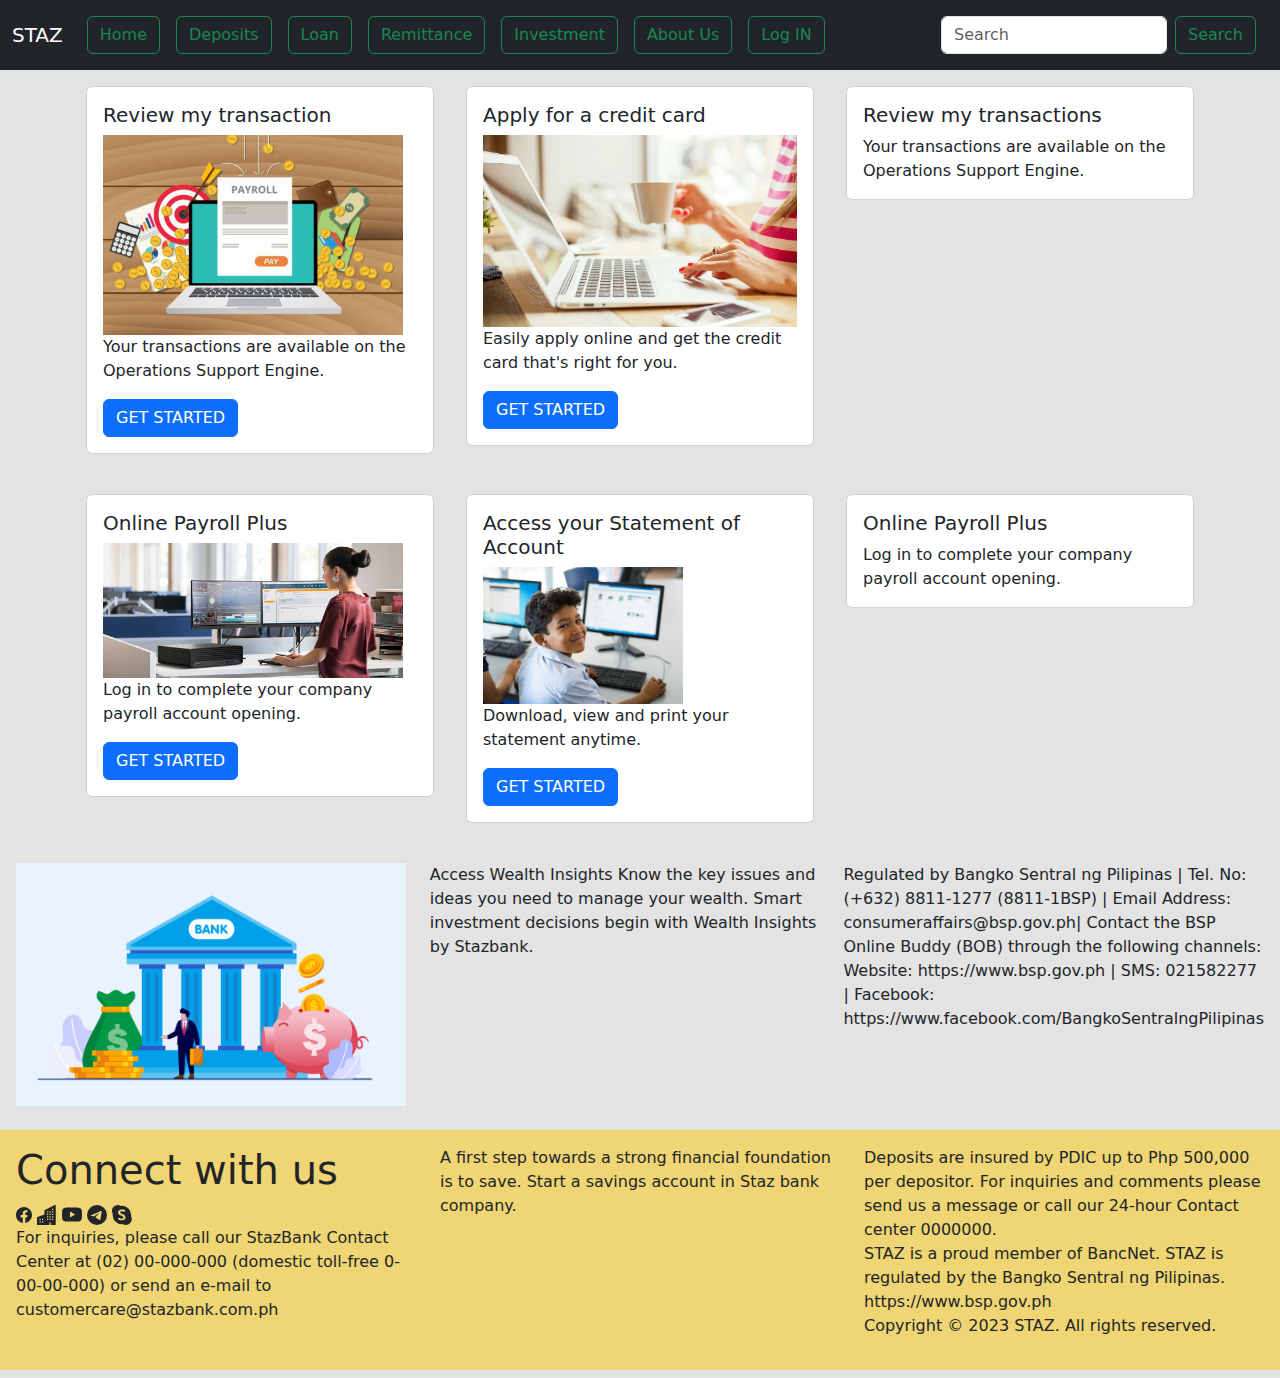
<file: index.html>
<!DOCTYPE html>
<html lang="en">
<head>
	<html lang="en">
  <head>
    <meta charset="utf-8">
    <meta name="viewport" content="width=device-width, initial-scale=1">
    <title>Project 1</title>
    <link href="https://cdn.jsdelivr.net/npm/bootstrap@5.2.3/dist/css/bootstrap.min.css" rel="stylesheet">
    <script src="https://cdn.jsdelivr.net/npm/bootstrap@5.2.3/dist/js/bootstrap.bundle.min.js"></script>
    <link rel="stylesheet" href="mini.css">
  </head>
  <body>

<nav class="navbar navbar-expand-sm bg-dark navbar-dark">
  <div class="container-fluid">
    <a class="navbar-brand" href="index.html">STAZ</a>
    <button class="navbar-toggler" type="button" data-bs-toggle="collapse" data-bs-target="#collapsibleNavbar">
      <span class="navbar-toggler-icon"></span>
    </button>
    <div class="collapse navbar-collapse" id="collapsibleNavbar">
    <ul class="navbar-nav">
      <li class="nav-item active">
        <a class="nav-link" href="index.html"><button class="btn btn-outline-success" type="submit">Home</button></a>
      <li class="nav-item">
        <a class="nav-link" href="mini 2.html"><button class="btn btn-outline-success" type="submit">Deposits</button></a>
      </li>
       <li class="nav-item">
        <a class="nav-link" href="mini 3.html"><button class="btn btn-outline-success" type="submit">Loan</button></a>
      </li>
       <li class="nav-item">
        <a class="nav-link" href="mini 4.html"><button class="btn btn-outline-success" type="submit">Remittance</button></a>
      </li>
       <li class="nav-item">
        <a class="nav-link" href="mini 5.html"><button class="btn btn-outline-success" type="submit">Investment</button></a>
      </li>
       <li class="nav-item">
        <a class="nav-link" href="mini 6.html"><button class="btn btn-outline-success" type="submit">About Us</button></a>
      </li>
       <li class="nav-item d-flex">
        <a class="nav-link" href="mini 7.html"><button class="btn btn-outline-success" type="submit">Log IN</button></a>
      </li>
  </ul>
    </div>
<nav class="navbar bg-body-warning">
  <div class="container-fluid">
    <form class="d-flex" role="search">
      <input class="form-control me-2" type="search" placeholder="Search" aria-label="Search">
      <button class="btn btn-outline-success" type="submit">Search</button>
  </div>
</nav>
</form>
</div>
</nav>


  <div class="container-sm">
    <div class="row">
      <div class="col-sm-4 p-3 mb-2 text-dark">
        <div class="card">
          <div class="card-body">
            <h5 class="card-title">Review my transaction</h5>
            <img src="Pay.jpg" class="img-fluid"  width="300" height="auto" alt="...">
            <p class="card-text">Your transactions are available on the Operations Support Engine.</p>
            <a href="mini 7.html" class="btn btn-primary">GET STARTED</a>
          </div>
          </div>
          </div>
                <div class="col-sm-4 p-3 mb-2 text-dark">
                  <div class="card">
                    <div class="card-body">
                      <h5 class="card-title">Apply for a credit card</h5>
                      <img src="pay1.jpg" class="img-fluid" width="330" height="auto" alt="...">
                      <p class="card-text">Easily apply online and get the credit card that's right for you.</p>
                      <a href="mini 7.html" class="btn btn-primary">GET STARTED</a>
                    </div>
                    </div>
                    </div>
                          <div class="col-sm-4 p-3 mb-2 text-dark">
                            <div class="card">
                              <div class="card-body">
                                <h5 class="card-title">Review my transactions</h5>
                                <p class="card-text">Your transactions are available on the Operations Support Engine.</p>
                              </div>
                              </div>
                              </div>
                              </div>
                                    <div class="row">
                                      <div class="col-sm-4 p-3 mb-2 text-dark">
                                        <div class="card">
                                          <div class="card-body">
                                            <h5 class="card-title">Online Payroll Plus</h5>
                                            <img src="pay2.jpg" class="img-fluid"  width="300" height="auto" alt="...">
                                            <p class="card-text">Log in to complete your company payroll account opening.</p>
                                            <a href="mini 7.html" class="btn btn-primary">GET STARTED</a>
                                          </div>
                                          </div>
                                          </div>
                                                <div class="col-sm-4 p-3 mb-2 text-dark">
                                                  <div class="card">
                                                    <div class="card-body">
                                                      <h5 class="card-title">Access your Statement of Account</h5>
                                                      <img src="pay3.jpg" class="img-fluid" width="200" height="auto" alt="...">
                                                      <p class="card-text">Download, view and print your statement anytime.</p>
                                                      <a href="mini 7.html" class="btn btn-primary">GET STARTED</a>
                                                    </div>
                                                    </div>
                                                    </div>
                                                           <div class="col-sm-4 p-3 mb-2 text-dark">
                                                              <div class="card">
                                                                <div class="card-body">
                                                                  <h5 class="card-title">Online Payroll Plus</h5>
                                                                  <p class="card-text">Log in to complete your company payroll account opening.</p>
                                                                </div>
                                                                </div>
                                                                </div>
                                                                </div>
                                                                </div>
                                                                      <div class="container-fluid p-3 mb-2 text-dark">
                                                                        <div class="row">
                                                                          <div class="col-sm"><img src="bank2.png" class="img-fluid"  alt="...">
                                                                           </div>
                                                                            <div class="col-sm">
                                                                            Access Wealth Insights Know the key issues and ideas you need to manage your wealth. Smart investment decisions begin with Wealth Insights by Stazbank.
                                                                            </div>
                                                                              <div class="col-sm">
                                                                              Regulated by Bangko Sentral ng Pilipinas | Tel. No: (+632) 8811-1277 (8811-1BSP) | Email Address: consumeraffairs@bsp.gov.ph| Contact the BSP Online Buddy (BOB) through the following channels: Website: https://www.bsp.gov.ph | SMS: 021582277 | Facebook: https://www.facebook.com/BangkoSentralngPilipinas
                                                                            </div>
                                                                            </div>
                                                                            </div>
                                                                                  <div class="container-fluid p-3 mb-2 text-dark Mini">
                                                                                    <div class="row">
                                                                                      <div class="col-sm"><h1>Connect with us</h1>
                                                                                        <svg xmlns="http://www.w3.org/2000/svg" width="16" height="16" fill="currentColor" class="bi bi-facebook" viewBox="0 0 16 16">
                                                                                        <path d="M16 8.049c0-4.446-3.582-8.05-8-8.05C3.58 0-.002 3.603-.002 8.05c0 4.017 2.926 7.347 6.75 7.951v-5.625h-2.03V8.05H6.75V6.275c0-2.017 1.195-3.131 3.022-3.131.876 0 1.791.157 1.791.157v1.98h-1.009c-.993 0-1.303.621-1.303 1.258v1.51h2.218l-.354 2.326H9.25V16c3.824-.604 6.75-3.934 6.75-7.951z"/>
                                                                                        </svg>
                                                                                   
                                                                             
                                                                                        <svg xmlns="http://www.w3.org/2000/svg" width="20" height="20" fill="currentColor" class="bi bi-buildings-fill" viewBox="0 0 16 16">
                                                                                        <path d="M15 .5a.5.5 0 0 0-.724-.447l-8 4A.5.5 0 0 0 6 4.5v3.14L.342 9.526A.5.5 0 0 0 0 10v5.5a.5.5 0 0 0 .5.5h9a.5.5 0 0 0 .5-.5V14h1v1.5a.5.5 0 0 0 .5.5h3a.5.5 0 0 0 .5-.5V.5ZM2 11h1v1H2v-1Zm2 0h1v1H4v-1Zm-1 2v1H2v-1h1Zm1 0h1v1H4v-1Zm9-10v1h-1V3h1ZM8 5h1v1H8V5Zm1 2v1H8V7h1ZM8 9h1v1H8V9Zm2 0h1v1h-1V9Zm-1 2v1H8v-1h1Zm1 0h1v1h-1v-1Zm3-2v1h-1V9h1Zm-1 2h1v1h-1v-1Zm-2-4h1v1h-1V7Zm3 0v1h-1V7h1Zm-2-2v1h-1V5h1Zm1 0h1v1h-1V5Z"/>
                                                                                        </svg>

                                                                                        <svg xmlns="http://www.w3.org/2000/svg" width="20" height="20" fill="currentColor" class="bi bi-youtube" viewBox="0 0 16 16">
                                                                                        <path d="M8.051 1.999h.089c.822.003 4.987.033 6.11.335a2.01 2.01 0 0 1 1.415 1.42c.101.38.172.883.22 1.402l.01.104.022.26.008.104c.065.914.073 1.77.074 1.957v.075c-.001.194-.01 1.108-.082 2.06l-.008.105-.009.104c-.05.572-.124 1.14-.235 1.558a2.007 2.007 0 0 1-1.415 1.42c-1.16.312-5.569.334-6.18.335h-.142c-.309 0-1.587-.006-2.927-.052l-.17-.006-.087-.004-.171-.007-.171-.007c-1.11-.049-2.167-.128-2.654-.26a2.007 2.007 0 0 1-1.415-1.419c-.111-.417-.185-.986-.235-1.558L.09 9.82l-.008-.104A31.4 31.4 0 0 1 0 7.68v-.123c.002-.215.01-.958.064-1.778l.007-.103.003-.052.008-.104.022-.26.01-.104c.048-.519.119-1.023.22-1.402a2.007 2.007 0 0 1 1.415-1.42c.487-.13 1.544-.21 2.654-.26l.17-.007.172-.006.086-.003.171-.007A99.788 99.788 0 0 1 7.858 2h.193zM6.4 5.209v4.818l4.157-2.408L6.4 5.209z"/>
                                                                                        </svg>

                                                                                        <svg xmlns="http://www.w3.org/2000/svg" width="20" height="20" fill="currentColor" class="bi bi-telegram" viewBox="0 0 16 16">
                                                                                        <path d="M16 8A8 8 0 1 1 0 8a8 8 0 0 1 16 0zM8.287 5.906c-.778.324-2.334.994-4.666 2.01-.378.15-.577.298-.595.442-.03.243.275.339.69.47l.175.055c.408.133.958.288 1.243.294.26.006.549-.1.868-.32 2.179-1.471 3.304-2.214 3.374-2.23.05-.012.12-.026.166.016.047.041.042.12.037.141-.03.129-1.227 1.241-1.846 1.817-.193.18-.33.307-.358.336a8.154 8.154 0 0 1-.188.186c-.38.366-.664.64.015 1.088.327.216.589.393.85.571.284.194.568.387.936.629.093.06.183.125.27.187.331.236.63.448.997.414.214-.02.435-.22.547-.82.265-1.417.786-4.486.906-5.751a1.426 1.426 0 0 0-.013-.315.337.337 0 0 0-.114-.217.526.526 0 0 0-.31-.093c-.3.005-.763.166-2.984 1.09z"/>
                                                                                        </svg>

                                                                                        <svg xmlns="http://www.w3.org/2000/svg" width="20" height="20" fill="currentColor" class="bi bi-skype" viewBox="0 0 16 16">
                                                                                        <path d="M4.671 0c.88 0 1.733.247 2.468.702a7.423 7.423 0 0 1 6.02 2.118 7.372 7.372 0 0 1 2.167 5.215c0 .344-.024.687-.072 1.026a4.662 4.662 0 0 1 .6 2.281 4.645 4.645 0 0 1-1.37 3.294A4.673 4.673 0 0 1 11.18 16c-.84 0-1.658-.226-2.37-.644a7.423 7.423 0 0 1-6.114-2.107A7.374 7.374 0 0 1 .529 8.035c0-.363.026-.724.08-1.081a4.644 4.644 0 0 1 .76-5.59A4.68 4.68 0 0 1 4.67 0zm.447 7.01c.18.309.43.572.729.769a7.07 7.07 0 0 0 1.257.653c.492.205.873.38 1.145.523.229.112.437.264.615.448.135.142.21.331.21.528a.872.872 0 0 1-.335.723c-.291.196-.64.289-.99.264a2.618 2.618 0 0 1-1.048-.206 11.44 11.44 0 0 1-.532-.253 1.284 1.284 0 0 0-.587-.15.717.717 0 0 0-.501.176.63.63 0 0 0-.195.491.796.796 0 0 0 .148.482 1.2 1.2 0 0 0 .456.354 5.113 5.113 0 0 0 2.212.419 4.554 4.554 0 0 0 1.624-.265 2.296 2.296 0 0 0 1.08-.801c.267-.39.402-.855.386-1.327a2.09 2.09 0 0 0-.279-1.101 2.53 2.53 0 0 0-.772-.792A7.198 7.198 0 0 0 8.486 7.3a1.05 1.05 0 0 0-.145-.058 18.182 18.182 0 0 1-1.013-.447 1.827 1.827 0 0 1-.54-.387.727.727 0 0 1-.2-.508.805.805 0 0 1 .385-.723 1.76 1.76 0 0 1 .968-.247c.26-.003.52.03.772.096.274.079.542.177.802.293.105.049.22.075.336.076a.6.6 0 0 0 .453-.19.69.69 0 0 0 .18-.496.717.717 0 0 0-.17-.476 1.374 1.374 0 0 0-.556-.354 3.69 3.69 0 0 0-.708-.183 5.963 5.963 0 0 0-1.022-.078 4.53 4.53 0 0 0-1.536.258 2.71 2.71 0 0 0-1.174.784 1.91 1.91 0 0 0-.45 1.287c-.01.37.076.736.25 1.063z"/>
                                                                                        </svg>
                                                                                        <p>For inquiries, please call our StazBank Contact Center at (02) 00-000-000 (domestic toll-free 0-00-00-000) or send an e-mail to customercare@stazbank.com.ph</p>
                                                                                        </div>

                                                                                        <div class="col-sm">A first step towards a strong financial foundation is to save. Start a savings account in Staz bank company.
                                                                                        </div>
                                                                                        <div class="col-sm">
                                                                                        <p>Deposits are insured by PDIC up to Php 500,000 per depositor.
                                                                                        For inquiries and comments please send us a message or call our 24-hour Contact center 0000000.<br>
                                                                                        STAZ is a proud member of BancNet.
                                                                                        STAZ is regulated by the Bangko Sentral ng Pilipinas. https://www.bsp.gov.ph<br>
                                                                                        Copyright © 2023 STAZ. All rights reserved.</p>
                                                                                        </div>
                                                                                       </div>
                                                                                      </div>
                                                                                     </div>

                                                                            <script src="https://cdn.jsdelivr.net/npm/bootstrap@5.3.0-alpha1/dist/js/bootstrap.bundle.min.js" integrity="sha384-w76AqPfDkMBDXo30jS1Sgez6pr3x5MlQ1ZAGC+nuZB+EYdgRZgiwxhTBTkF7CXvN" crossorigin="anonymous"></script>
                                                                            </body>
                                                                            </html>
</file>
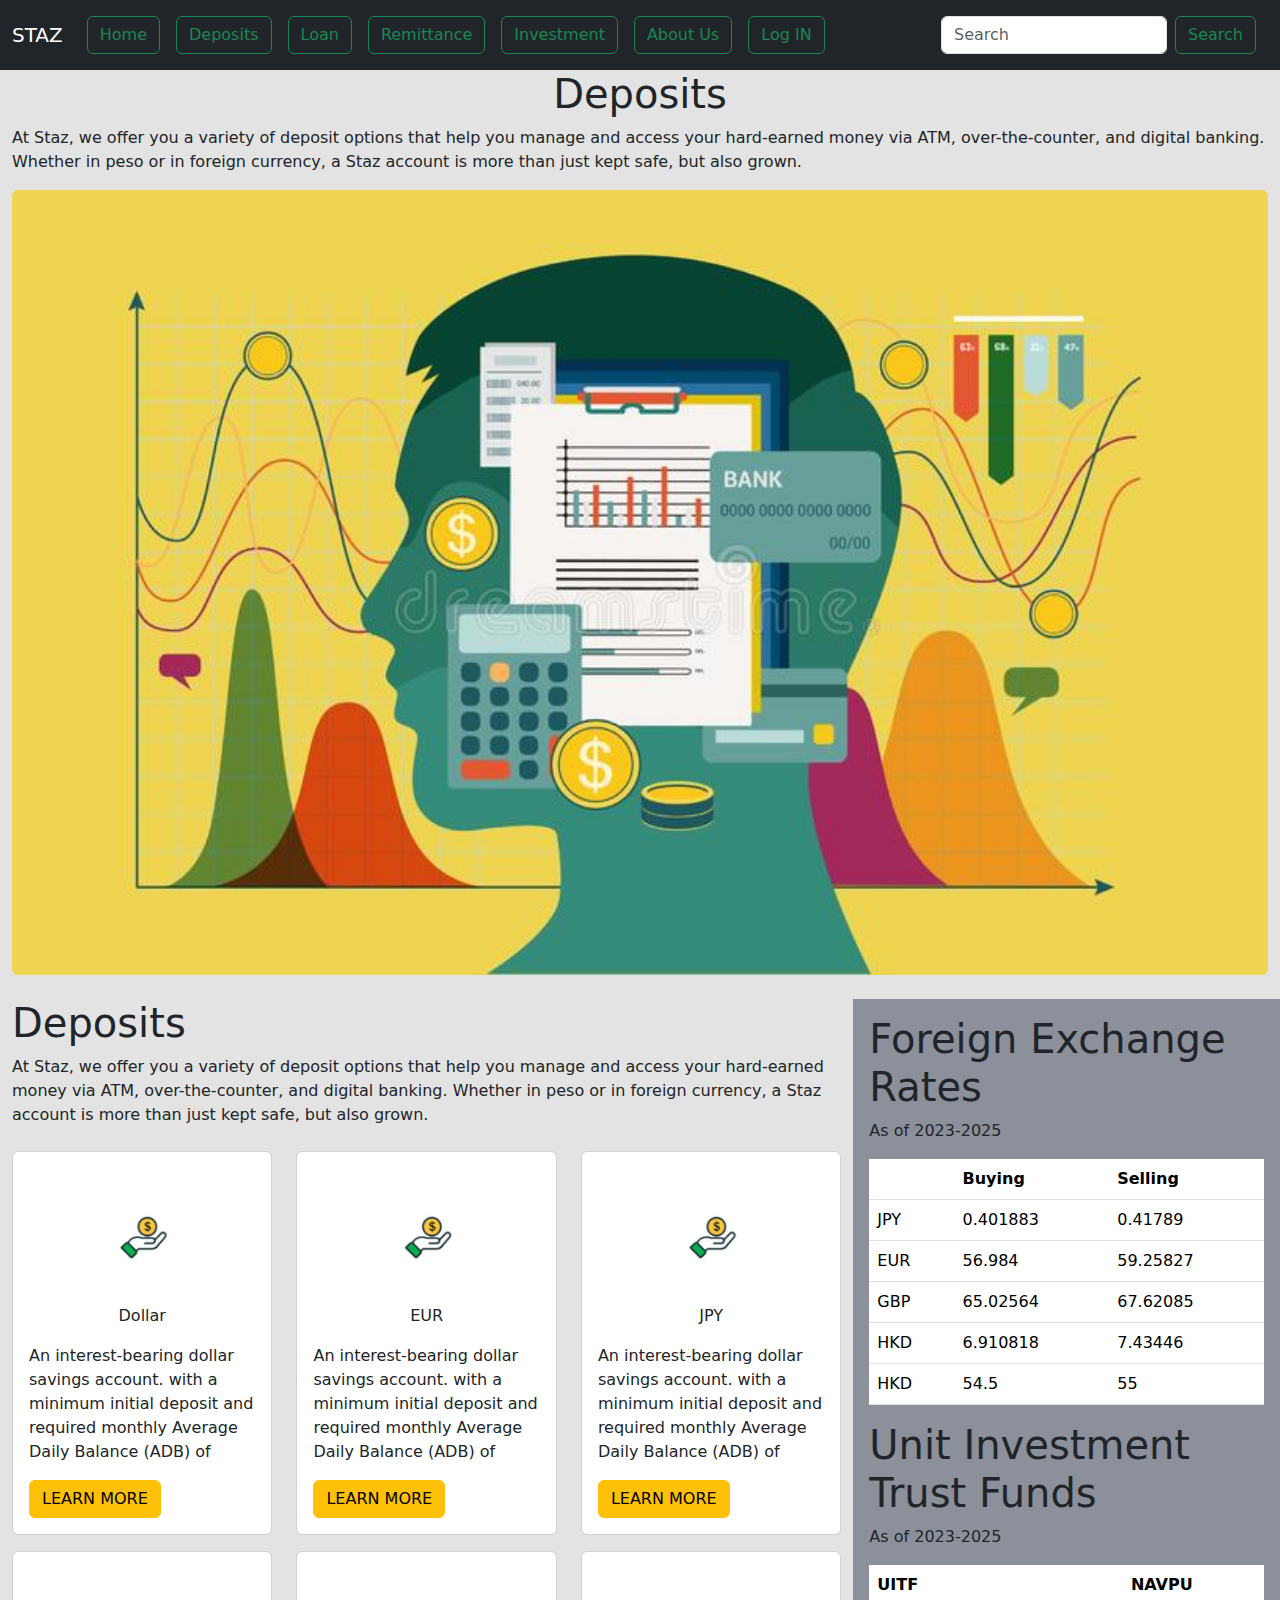
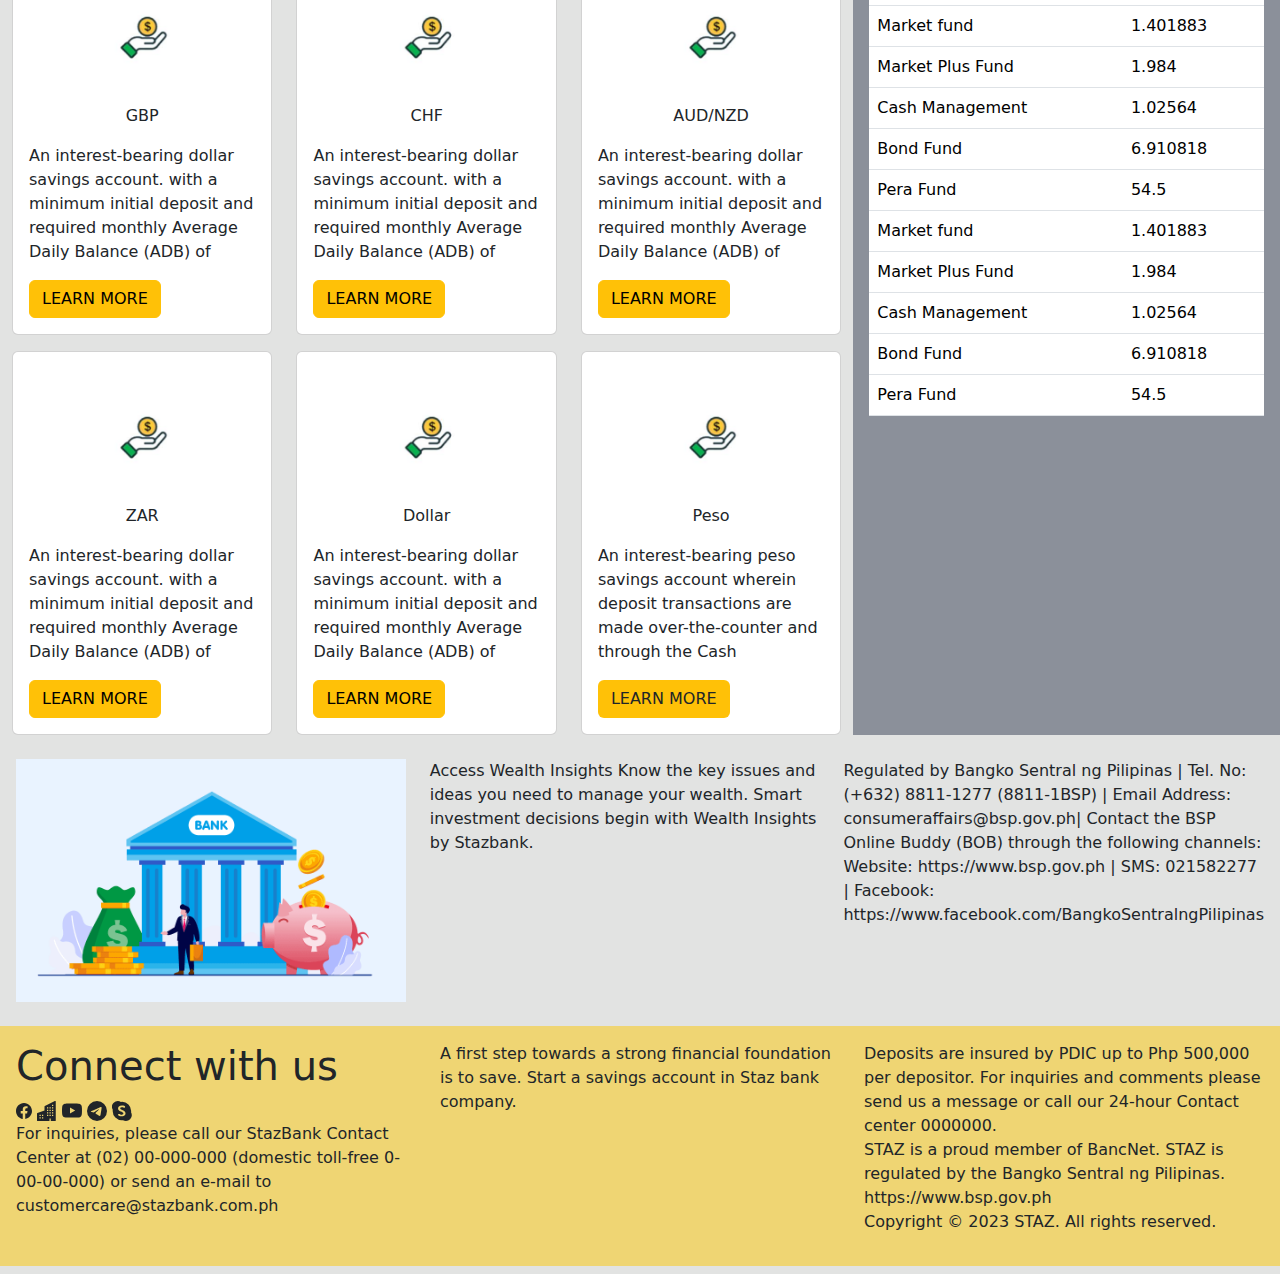
<file: mini 2.html>
<!DOCTYPE html>
<html lang="en">
<head>
  <html lang="en">
  <head>
    <meta charset="utf-8">
    <meta name="viewport" content="width=device-width, initial-scale=1">
    <title>Project 1</title>
    <link href="https://cdn.jsdelivr.net/npm/bootstrap@5.2.3/dist/css/bootstrap.min.css" rel="stylesheet">
    <script src="https://cdn.jsdelivr.net/npm/bootstrap@5.2.3/dist/js/bootstrap.bundle.min.js"></script>
    <link rel="stylesheet" href="mini.css">
  </head>
  <body>

<nav class="navbar navbar-expand-sm bg-dark navbar-dark">
  <div class="container-fluid">
    <a class="navbar-brand" href="index.html">STAZ</a>
    <button class="navbar-toggler" type="button" data-bs-toggle="collapse" data-bs-target="#collapsibleNavbar">
      <span class="navbar-toggler-icon"></span>
    </button>
    <div class="collapse navbar-collapse" id="collapsibleNavbar">
    <ul class="navbar-nav">
      <li class="nav-item active">
        <a class="nav-link" href="index.html"><button class="btn btn-outline-success" type="submit">Home</button></a>
      <li class="nav-item">
        <a class="nav-link" href="mini 2.html"><button class="btn btn-outline-success" type="submit">Deposits</button></a>
      </li>
       <li class="nav-item">
        <a class="nav-link" href="mini 3.html"><button class="btn btn-outline-success" type="submit">Loan</button></a>
      </li>
       <li class="nav-item">
        <a class="nav-link" href="mini 4.html"><button class="btn btn-outline-success" type="submit">Remittance</button></a>
      </li>
       <li class="nav-item">
        <a class="nav-link" href="mini 5.html"><button class="btn btn-outline-success" type="submit">Investment</button></a>
      </li>
       <li class="nav-item">
        <a class="nav-link" href="mini 6.html"><button class="btn btn-outline-success" type="submit">About Us</button></a>
      </li>
       <li class="nav-item d-flex">
        <a class="nav-link" href="mini 7.html"><button class="btn btn-outline-success" type="submit">Log IN</button></a>
      </li>
  </ul>
    </div>
<nav class="navbar bg-body-warning">
  <div class="container-fluid">
    <form class="d-flex" role="search">
      <input class="form-control me-2" type="search" placeholder="Search" aria-label="Search">
      <button class="btn btn-outline-success" type="submit">Search</button>
  </div>
</nav>
</form>
</div>
</nav>



<div class="container-fluid">
  <div class="col-sm-12 ">
    <div class="row"> 
        <h1 class="text-center"> Deposits</h1>
         <p>At Staz, we offer you a variety of deposit options that help you manage and access your hard-earned money via ATM, over-the-counter, and digital banking. 
          Whether in peso or in foreign currency, a Staz account is more than just kept safe, but also grown.</p>
         <figure class="figure">
              <img src="atmm.jpg" width="1800" height="1800" alt="atm" class="figure-img img-fluid rounded">
          </figure>
                  </div>
                  </div>
                  </div>
                  </div>
                        <div class="container-fluid">
                          <div class="row">
                            <div class="col-sm-8 ">
                              <div class="row"> 
                                <h1> Deposits</h1>
                                 <p>At Staz, we offer you a variety of deposit options that help you manage and access your hard-earned money via ATM, over-the-counter, and digital banking. 
                                  Whether in peso or in foreign currency, a Staz account is more than just kept safe, but also grown.</p>
                                    <div class="col-sm-4  text-dark my-2">
                                      <div class="card">
                                        <div class="card-body">
                                          <img src="depo.jpg" class="img-fluid" width="330" height="auto" alt="...">
                                          <p class="card-text text-center">Dollar</p>
                                          <p>An interest-bearing dollar savings account. with a minimum initial deposit and required monthly Average Daily Balance (ADB) of</p>
                                          <a href="mini 7.html" class="btn btn-warning">LEARN MORE</a>
                                          </div>
                                          </div>
                                          </div>
                                                <div class="col-sm-4  text-dark my-2">
                                                  <div class="card">
                                                    <div class="card-body">
                                                      <img src="depo.jpg" class="img-fluid" width="330" height="auto" alt="...">
                                                      <p class="card-text text-center">EUR</p>
                                                      <p>An interest-bearing dollar savings account. with a minimum initial deposit and required monthly Average Daily Balance (ADB) of</p>
                                                      <a href="mini 7.html" class="btn btn-warning">LEARN MORE</a>
                                                      </div>
                                                      </div>
                                                      </div>
                                                             <div class="col-sm-4  text-dark my-2">
                                                                <div class="card">
                                                                  <div class="card-body">                                                                    
                                                                    <img src="depo.jpg" class="img-fluid" width="330" height="auto" alt="...">
                                                                    <p class="card-text text-center">JPY</p>
                                                                    <p>An interest-bearing dollar savings account. with a minimum initial deposit and required monthly Average Daily Balance (ADB) of</p>
                                                                    <a href="mini 7.html" class="btn btn-warning">LEARN MORE</a>
                                                                </div>
                                                                </div>
                                                                </div>
                                                                      <div class="col-sm-4  text-dark my-2">
                                                                        <div class="card">
                                                                          <div class="card-body">                                                                            
                                                                            <img src="depo.jpg" class="img-fluid" width="330" height="auto" alt="...">
                                                                            <p class="card-text text-center">GBP</p>
                                                                            <p>An interest-bearing dollar savings account. with a minimum initial deposit and required monthly Average Daily Balance (ADB) of</p>
                                                                            <a href="mini 7.html" class="btn btn-warning">LEARN MORE</a>
                                                                        </div>
                                                                        </div>
                                                                        </div>  
                                                                              <div class="col-sm-4  text-dark my-2">
                                                                                  <div class="card">
                                                                                    <div class="card-body">
                                                                                      <img src="depo.jpg" class="img-fluid" width="330" height="auto" alt="...">
                                                                                      <p class="card-text text-center">CHF</p>
                                                                                      <p>An interest-bearing dollar savings account. with a minimum initial deposit and required monthly Average Daily Balance (ADB) of</p>
                                                                                      <a href="mini 7.html" class="btn btn-warning">LEARN MORE</a>
                                                                                      </div>
                                                                                      </div>
                                                                                      </div>
                                                                                            <div class="col-sm-4  text-dark my-2">
                                                                                              <div class="card">
                                                                                                <div class="card-body">
                                                                                                  
                                                                                                  <img src="depo.jpg" class="img-fluid" width="330" height="auto" alt="...">
                                                                                                  <p class="card-text text-center">AUD/NZD</p>
                                                                                                  <p>An interest-bearing dollar savings account. with a minimum initial deposit and required monthly Average Daily Balance (ADB) of</p>
                                                                                                  <a href="mini 7.html" class="btn btn-warning">LEARN MORE</a>
                                                                                                  </div>
                                                                                                  </div>
                                                                                                  </div>
                                                                                                      <div class="col-sm-4  text-dark my-2">
                                                                                                        <div class="card">
                                                                                                          <div class="card-body">                                                         
                                                                                                            <img src="depo.jpg" class="img-fluid" width="330" height="auto" alt="...">
                                                                                                            <p class="card-text text-center">ZAR</p>
                                                                                                            <p>An interest-bearing dollar savings account. with a minimum initial deposit and required monthly Average Daily Balance (ADB) of</p>
                                                                                                            <a href="mini 7.html" class="btn btn-warning">LEARN MORE</a>
                                                                                                        </div>
                                                                                                        </div>
                                                                                                       </div>
                                                                                                              <div class="col-sm-4  text-dark my-2">
                                                                                                                <div class="card">
                                                                                                                  <div class="card-body">
                                                                                                                    <img src="depo.jpg" class="img-fluid" width="330" height="auto" alt="...">
                                                                                                                    <p class="card-text text-center">Dollar</p>
                                                                                                                    <p>An interest-bearing dollar savings account. with a minimum initial deposit and required monthly Average Daily Balance (ADB) of</p>
                                                                                                                    <a href="mini 7.html" class="btn btn-warning">LEARN MORE</a>
                                                                                                                </div>
                                                                                                                </div>
                                                                                                                </div>
                                                                                                                       <div class="col-sm-4  text-dark my-2">
                                                                                                                          <div class="card">
                                                                                                                            <div class="card-body">
                                                                                                                              <img src="depo.jpg" class="img-fluid" width="330" height="auto" alt="...">
                                                                                                                              <p class="card-text text-center">Peso</p>
                                                                                                                              <p>An interest-bearing peso savings account wherein deposit transactions are made over-the-counter and through the Cash</p>
                                                                                                                              <a href="mini 7.html" class="btn bg-warning">LEARN MORE</a>
                                                                                                                              </div>
                                                                                                                              </div>
                                                                                                                              </div>
                                                                                                                              </div>
                                                                                                                              </div>
 <div class="col-sm-4 p-3 mb-2 fore text-dark">
   <table class="table">
  <thead>
    <h1>Foreign Exchange Rates</h1>
    <p>As of 2023-2025</p>
    <tr>
      <th scope="col"></th>
      <th scope="col">Buying</th>
      <th scope="col">Selling</th>
    </tr>
  </thead>
  <tbody>
    <tr>
      <td>JPY</td>
      <td>0.401883</td>
      <td>0.41789</td>
    </tr>
    <tr>
      <td>EUR</td>
      <td>56.984</td>
      <td>59.25827</td>
    </tr>
    <tr>
      <td>GBP</td>
      <td>65.02564</td>
      <td>67.62085</td>
    </tr>
      <tr>
      <td>HKD</td>
      <td>6.910818</td>
      <td>7.43446</td>
    </tr>
     <tr>
      <td>HKD</td>
      <td>54.5</td>
      <td>55</td>
    </tr>
  </tbody>
</table>

  <table class="table">
  <thead>
    <h1>Unit Investment Trust Funds</h1>
    <p>As of 2023-2025</p>
    <tr>
      <th scope="col">UITF</th>
      <th scope="col">NAVPU</th>
    </tr>
  </thead>
  <tbody>
    <tr>
      <td>Market fund</td>
      <td>1.401883</td>
     
    </tr>
    <tr>
      <td>Market Plus Fund</td>
      <td>1.984</td>
    </tr>
    <tr>
      <td>Cash Management</td>
      <td>1.02564</td>
      
    </tr>
      <tr>
      <td>Bond Fund</td>
      <td>6.910818</td>
    </tr>
     <tr>
      <td>Pera Fund</td>
      <td>54.5</td>
    </tr>
      <td>Market fund</td>
      <td>1.401883</td>
     
    </tr>
    <tr>
      <td>Market Plus Fund</td>
      <td>1.984</td>
    </tr>
    <tr>
      <td>Cash Management</td>
      <td>1.02564</td>
      
    </tr>
    <tr>
      <td>Bond Fund</td>
      <td>6.910818</td>
    </tr>
    <tr>
      <td>Pera Fund</td>
      <td>54.5</td> 
    </tr>
  </tbody>
</table>
</div>
</div>
</div>
</div>
</div>
</div>
</div>

<div class="container-fluid p-3 mb-2 bg-Danger text-dark">
  <div class="row">
    <div class="col-sm"><img src="bank2.png" class="img-fluid"  alt="...">
    </div>
    <div class="col-sm">Access Wealth Insights
        Know the key issues and ideas you need to manage your wealth. Smart investment decisions begin with Wealth Insights by Stazbank.
    </div>
    <div class="col-sm">
      Regulated by Bangko Sentral ng Pilipinas | Tel. No: (+632) 8811-1277 (8811-1BSP) | Email Address: consumeraffairs@bsp.gov.ph| Contact the BSP Online Buddy (BOB) through the following channels: Website: https://www.bsp.gov.ph | SMS: 021582277 | Facebook: https://www.facebook.com/BangkoSentralngPilipinas
    </div>
  </div>
</div>
  
















<div class="container-fluid p-3 mb-2 text-dark Mini">
  <div class="row">
    <div class="col-sm"><h1>Connect with us</h1>
      
          <svg xmlns="http://www.w3.org/2000/svg" width="16" height="16" fill="currentColor" class="bi bi-facebook" viewBox="0 0 16 16">
            <path d="M16 8.049c0-4.446-3.582-8.05-8-8.05C3.58 0-.002 3.603-.002 8.05c0 4.017 2.926 7.347 6.75 7.951v-5.625h-2.03V8.05H6.75V6.275c0-2.017 1.195-3.131 3.022-3.131.876 0 1.791.157 1.791.157v1.98h-1.009c-.993 0-1.303.621-1.303 1.258v1.51h2.218l-.354 2.326H9.25V16c3.824-.604 6.75-3.934 6.75-7.951z"/>
          </svg>
       
 
          <svg xmlns="http://www.w3.org/2000/svg" width="20" height="20" fill="currentColor" class="bi bi-buildings-fill" viewBox="0 0 16 16">
            <path d="M15 .5a.5.5 0 0 0-.724-.447l-8 4A.5.5 0 0 0 6 4.5v3.14L.342 9.526A.5.5 0 0 0 0 10v5.5a.5.5 0 0 0 .5.5h9a.5.5 0 0 0 .5-.5V14h1v1.5a.5.5 0 0 0 .5.5h3a.5.5 0 0 0 .5-.5V.5ZM2 11h1v1H2v-1Zm2 0h1v1H4v-1Zm-1 2v1H2v-1h1Zm1 0h1v1H4v-1Zm9-10v1h-1V3h1ZM8 5h1v1H8V5Zm1 2v1H8V7h1ZM8 9h1v1H8V9Zm2 0h1v1h-1V9Zm-1 2v1H8v-1h1Zm1 0h1v1h-1v-1Zm3-2v1h-1V9h1Zm-1 2h1v1h-1v-1Zm-2-4h1v1h-1V7Zm3 0v1h-1V7h1Zm-2-2v1h-1V5h1Zm1 0h1v1h-1V5Z"/>
          </svg>

          <svg xmlns="http://www.w3.org/2000/svg" width="20" height="20" fill="currentColor" class="bi bi-youtube" viewBox="0 0 16 16">
            <path d="M8.051 1.999h.089c.822.003 4.987.033 6.11.335a2.01 2.01 0 0 1 1.415 1.42c.101.38.172.883.22 1.402l.01.104.022.26.008.104c.065.914.073 1.77.074 1.957v.075c-.001.194-.01 1.108-.082 2.06l-.008.105-.009.104c-.05.572-.124 1.14-.235 1.558a2.007 2.007 0 0 1-1.415 1.42c-1.16.312-5.569.334-6.18.335h-.142c-.309 0-1.587-.006-2.927-.052l-.17-.006-.087-.004-.171-.007-.171-.007c-1.11-.049-2.167-.128-2.654-.26a2.007 2.007 0 0 1-1.415-1.419c-.111-.417-.185-.986-.235-1.558L.09 9.82l-.008-.104A31.4 31.4 0 0 1 0 7.68v-.123c.002-.215.01-.958.064-1.778l.007-.103.003-.052.008-.104.022-.26.01-.104c.048-.519.119-1.023.22-1.402a2.007 2.007 0 0 1 1.415-1.42c.487-.13 1.544-.21 2.654-.26l.17-.007.172-.006.086-.003.171-.007A99.788 99.788 0 0 1 7.858 2h.193zM6.4 5.209v4.818l4.157-2.408L6.4 5.209z"/>
          </svg>

         <svg xmlns="http://www.w3.org/2000/svg" width="20" height="20" fill="currentColor" class="bi bi-telegram" viewBox="0 0 16 16">
          <path d="M16 8A8 8 0 1 1 0 8a8 8 0 0 1 16 0zM8.287 5.906c-.778.324-2.334.994-4.666 2.01-.378.15-.577.298-.595.442-.03.243.275.339.69.47l.175.055c.408.133.958.288 1.243.294.26.006.549-.1.868-.32 2.179-1.471 3.304-2.214 3.374-2.23.05-.012.12-.026.166.016.047.041.042.12.037.141-.03.129-1.227 1.241-1.846 1.817-.193.18-.33.307-.358.336a8.154 8.154 0 0 1-.188.186c-.38.366-.664.64.015 1.088.327.216.589.393.85.571.284.194.568.387.936.629.093.06.183.125.27.187.331.236.63.448.997.414.214-.02.435-.22.547-.82.265-1.417.786-4.486.906-5.751a1.426 1.426 0 0 0-.013-.315.337.337 0 0 0-.114-.217.526.526 0 0 0-.31-.093c-.3.005-.763.166-2.984 1.09z"/>
        </svg>

        <svg xmlns="http://www.w3.org/2000/svg" width="20" height="20" fill="currentColor" class="bi bi-skype" viewBox="0 0 16 16">
          <path d="M4.671 0c.88 0 1.733.247 2.468.702a7.423 7.423 0 0 1 6.02 2.118 7.372 7.372 0 0 1 2.167 5.215c0 .344-.024.687-.072 1.026a4.662 4.662 0 0 1 .6 2.281 4.645 4.645 0 0 1-1.37 3.294A4.673 4.673 0 0 1 11.18 16c-.84 0-1.658-.226-2.37-.644a7.423 7.423 0 0 1-6.114-2.107A7.374 7.374 0 0 1 .529 8.035c0-.363.026-.724.08-1.081a4.644 4.644 0 0 1 .76-5.59A4.68 4.68 0 0 1 4.67 0zm.447 7.01c.18.309.43.572.729.769a7.07 7.07 0 0 0 1.257.653c.492.205.873.38 1.145.523.229.112.437.264.615.448.135.142.21.331.21.528a.872.872 0 0 1-.335.723c-.291.196-.64.289-.99.264a2.618 2.618 0 0 1-1.048-.206 11.44 11.44 0 0 1-.532-.253 1.284 1.284 0 0 0-.587-.15.717.717 0 0 0-.501.176.63.63 0 0 0-.195.491.796.796 0 0 0 .148.482 1.2 1.2 0 0 0 .456.354 5.113 5.113 0 0 0 2.212.419 4.554 4.554 0 0 0 1.624-.265 2.296 2.296 0 0 0 1.08-.801c.267-.39.402-.855.386-1.327a2.09 2.09 0 0 0-.279-1.101 2.53 2.53 0 0 0-.772-.792A7.198 7.198 0 0 0 8.486 7.3a1.05 1.05 0 0 0-.145-.058 18.182 18.182 0 0 1-1.013-.447 1.827 1.827 0 0 1-.54-.387.727.727 0 0 1-.2-.508.805.805 0 0 1 .385-.723 1.76 1.76 0 0 1 .968-.247c.26-.003.52.03.772.096.274.079.542.177.802.293.105.049.22.075.336.076a.6.6 0 0 0 .453-.19.69.69 0 0 0 .18-.496.717.717 0 0 0-.17-.476 1.374 1.374 0 0 0-.556-.354 3.69 3.69 0 0 0-.708-.183 5.963 5.963 0 0 0-1.022-.078 4.53 4.53 0 0 0-1.536.258 2.71 2.71 0 0 0-1.174.784 1.91 1.91 0 0 0-.45 1.287c-.01.37.076.736.25 1.063z"/>
        </svg>
        <p>For inquiries, please call our StazBank Contact Center at (02) 00-000-000 (domestic toll-free 0-00-00-000) or send an e-mail to customercare@stazbank.com.ph</p>
    </div>

    <div class="col-sm">A first step towards a strong financial foundation is to save. Start a savings account in Staz bank company.
    </div>

    <div class="col-sm">

    <p>Deposits are insured by PDIC up to Php 500,000 per depositor.
    For inquiries and comments please send us a message or call our 24-hour Contact center 0000000.<br>
    STAZ is a proud member of BancNet.
    STAZ is regulated by the Bangko Sentral ng Pilipinas. https://www.bsp.gov.ph<br>
    Copyright © 2023 STAZ. All rights reserved.</p>
    </div>
  </div>
</div>
</div>

    









    <script src="https://cdn.jsdelivr.net/npm/bootstrap@5.3.0-alpha1/dist/js/bootstrap.bundle.min.js" integrity="sha384-w76AqPfDkMBDXo30jS1Sgez6pr3x5MlQ1ZAGC+nuZB+EYdgRZgiwxhTBTkF7CXvN" crossorigin="anonymous"></script>
  </body>
</html>
</file>
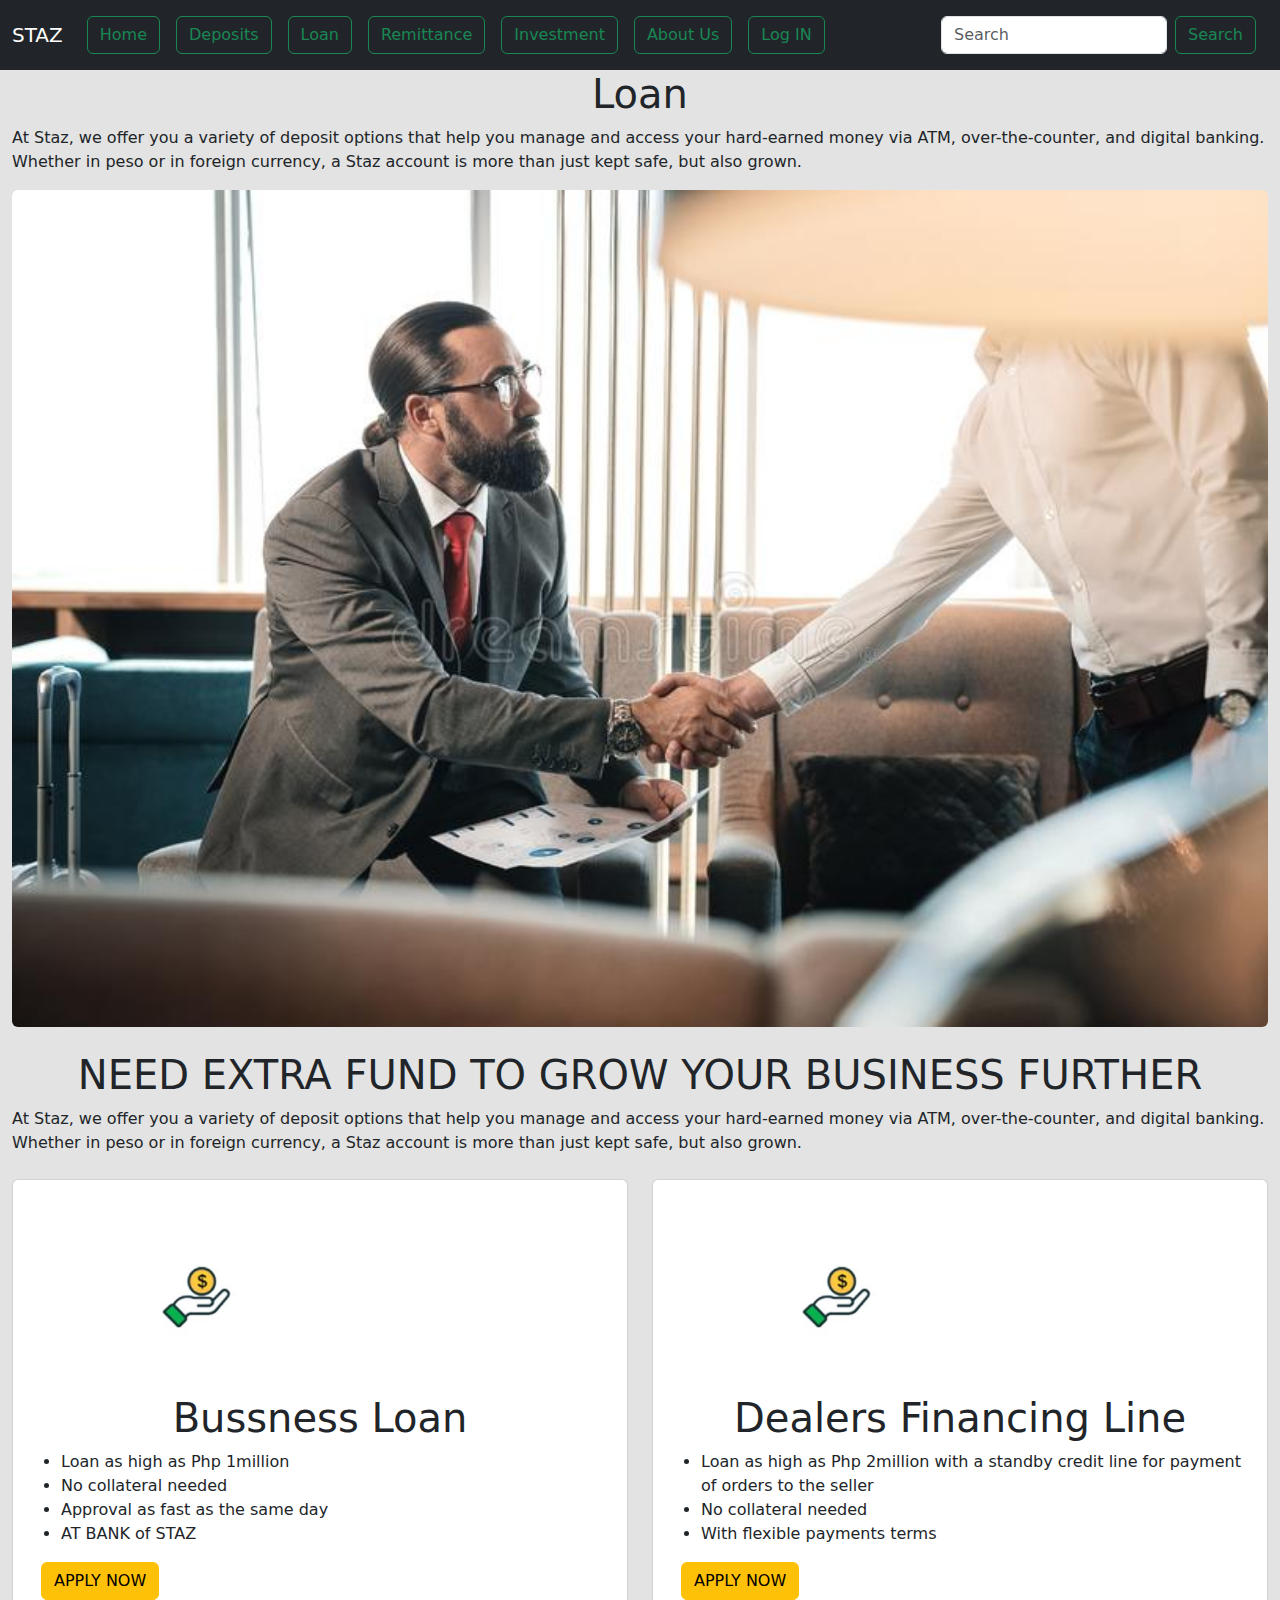
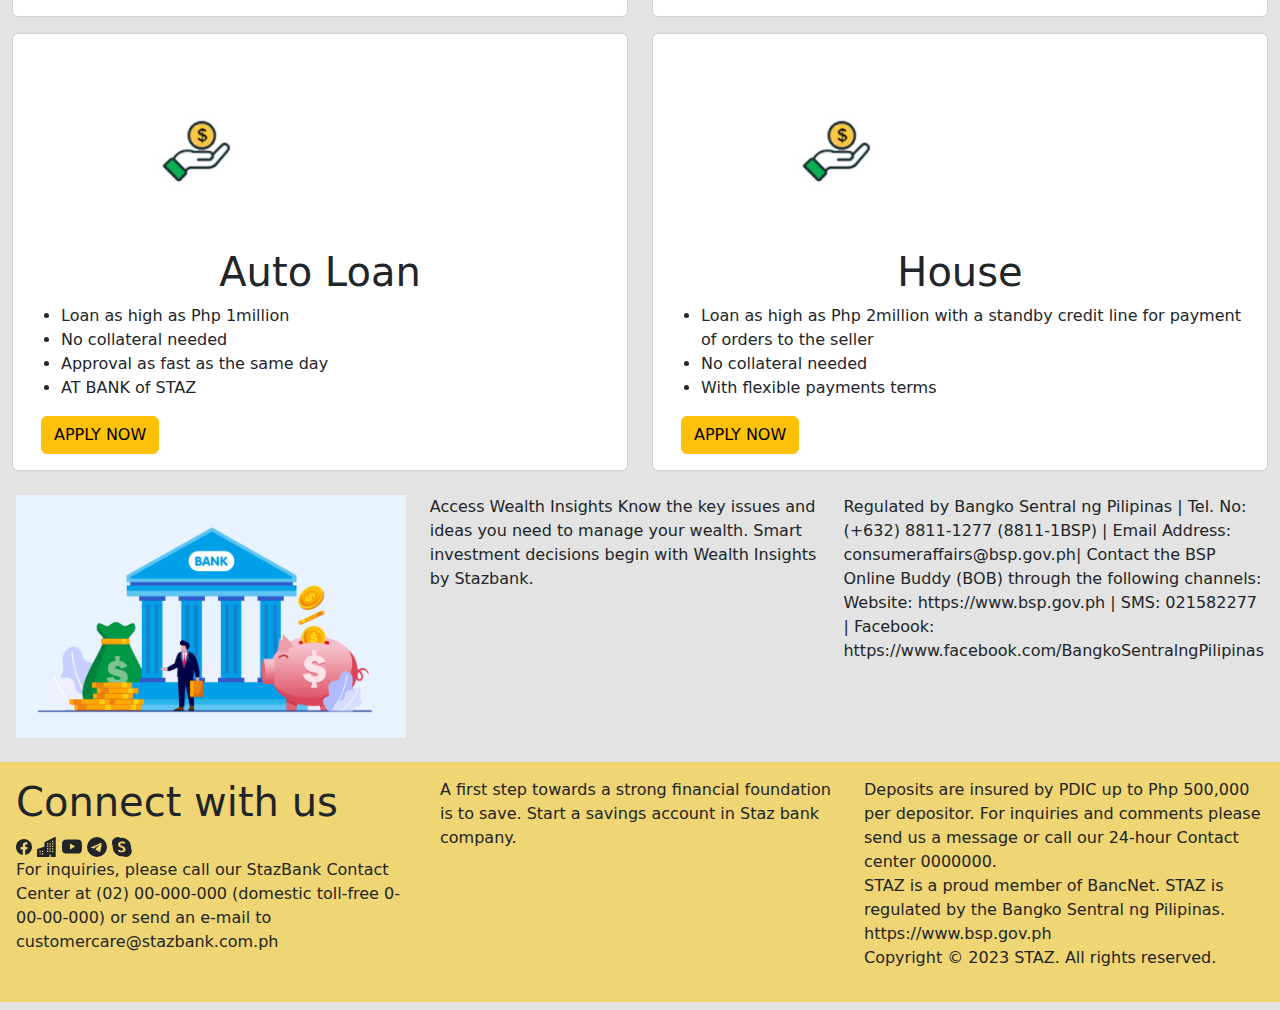
<file: mini 3.html>
<!DOCTYPE html>
<html lang="en">
<head>
  <html lang="en">
  <head>
    <meta charset="utf-8">
    <meta name="viewport" content="width=device-width, initial-scale=1">
    <title>Project 1</title>
    <link href="https://cdn.jsdelivr.net/npm/bootstrap@5.2.3/dist/css/bootstrap.min.css" rel="stylesheet">
    <script src="https://cdn.jsdelivr.net/npm/bootstrap@5.2.3/dist/js/bootstrap.bundle.min.js"></script>
    <link rel="stylesheet" href="mini.css">
  </head>
  <body>

<nav class="navbar navbar-expand-sm bg-dark navbar-dark">
  <div class="container-fluid">
    <a class="navbar-brand" href="index.html">STAZ</a>
    <button class="navbar-toggler" type="button" data-bs-toggle="collapse" data-bs-target="#collapsibleNavbar">
      <span class="navbar-toggler-icon"></span>
    </button>
    <div class="collapse navbar-collapse" id="collapsibleNavbar">
    <ul class="navbar-nav">
      <li class="nav-item active">
        <a class="nav-link" href="index.html"><button class="btn btn-outline-success" type="submit">Home</button></a>
      <li class="nav-item">
        <a class="nav-link" href="mini 2.html"><button class="btn btn-outline-success" type="submit">Deposits</button></a>
      </li>
       <li class="nav-item">
        <a class="nav-link" href="mini 3.html"><button class="btn btn-outline-success" type="submit">Loan</button></a>
      </li>
       <li class="nav-item">
        <a class="nav-link" href="mini 4.html"><button class="btn btn-outline-success" type="submit">Remittance</button></a>
      </li>
       <li class="nav-item">
        <a class="nav-link" href="mini 5.html"><button class="btn btn-outline-success" type="submit">Investment</button></a>
      </li>
       <li class="nav-item">
        <a class="nav-link" href="mini 6.html"><button class="btn btn-outline-success" type="submit">About Us</button></a>
      </li>
       <li class="nav-item d-flex">
        <a class="nav-link" href="mini 7.html"><button class="btn btn-outline-success" type="submit">Log IN</button></a>
      </li>
  </ul>
    </div>
<nav class="navbar bg-body-warning">
  <div class="container-fluid">
    <form class="d-flex" role="search">
      <input class="form-control me-2" type="search" placeholder="Search" aria-label="Search">
      <button class="btn btn-outline-success" type="submit">Search</button>
  </div>
</nav>
</form>
</div>
</nav>

<div class="container-fluid">
    <div class="col-sm-12 ">
      <div class="row"> 
        <h1 class="text-center">Loan</h1>
         <p>At Staz, we offer you a variety of deposit options that help you manage and access your hard-earned money via ATM, over-the-counter, and digital banking. 
          Whether in peso or in foreign currency, a Staz account is more than just kept safe, but also grown.</p>
          <figure class="figure">
          <img src="inv2.jpg" width="1800" height="1800" alt="atm" class="figure-img img-fluid rounded">
          </figure>
          </div>
          </div>
          </div>
          </div>
                            <div class="container-fluid">
                              <div class="col-sm-12">
                                <div class="row"> 
                                  <h1 class="text-center"> NEED EXTRA  FUND TO GROW YOUR BUSINESS FURTHER</h1>
                                   <p>At Staz, we offer you a variety of deposit options that help you manage and access your hard-earned money via ATM, over-the-counter, and digital banking. 
                                    Whether in peso or in foreign currency, a Staz account is more than just kept safe, but also grown.</p>
                            <div class="col-sm-6 my-2 text-dark">
                              <div class="card">
                                <div class="card-body"> 
                                  <img src="depo.jpg" class="img-fluid" width="330" height="auto" alt="...">
                                  <h1 class="card-text text-center">Bussness Loan</h1>
                               <ul>
                                  <li>Loan as high as Php 1million</li>
                                  <li>No collateral needed</li>
                                  <li>Approval as fast as the same day</li>
                                  <li>AT BANK of STAZ</li>
                              </ul>
                                  <div class="container mt-3">
                                    <button type="button" class="btn btn-warning" data-bs-toggle="modal" data-bs-target="#myModal">
                                      APPLY NOW
                                    </button>
                                  </div>
                                      <div class="modal" id="myModal">
                                        <div class="modal-dialog">
                                          <div class="modal-content">
                                            <div class="modal-header">
                                              <h4 class="text-center">Staz Register</h4>
                                              <button type="button" class="btn-close" data-bs-dismiss="modal"></button>
                                            </div>
                                            <div class="modal-body">
                                            <div class="login">
                            <form>
                              <div Class="form-group">
                                <lebel class="form-label" for="email">Email address</lebel>
                                <input class="form-control" type="email" id="email">
                              </div>

                              <div Class="form-group">
                                <lebel class="form-label" for="password">Password</lebel>
                                <input class="form-control" type="password" id="password">
                              </div>

                              <div Class="form-group form check">
                                <input class="form-check-input"  type="checkbox" id="check">
                                <lebel class="form-check-lebel" for="check">Remember me</lebel>
                              </div>
                              
                              <div class="col-sm">
                                <input class="btn btn-success w-100" type="submit"value="Log in">
                                <input class="btn" type="submit"value="Forgot password">
                              </div>
                                <a href="mini8.html?" class="btn btn-warning">SIGN UP</a>
                            </form>
                            </div>
                            </div>
                                <div class="modal-footer">
                                  <button type="button" class="btn btn-warning" data-bs-dismiss="modal">Close</button>
                                </div>
                                </div>
                                </div>
                                </div>
                                </div>
                                </div>
                                </div>
                   <div class="col-sm-6 my-2  text-dark">
                      <div class="card">
                        <div class="card-body">
                          <img src="depo.jpg" class="img-fluid" width="330" height="auto" alt="...">
                          <h1 class="card-text text-center">Dealers Financing Line</h1>
                        <ul>
                          <li>Loan as high as Php 2million with a standby credit line for payment of orders to the seller</li>
                          <li>No collateral needed</li>
                          <li>With flexible payments terms</li>
                      </ul>
                        <div class="container mt-3">
                          <button type="button" class="btn btn-warning" data-bs-toggle="modal" data-bs-target="#myModal">
                            APPLY NOW
                          </button>
                        </div>
                              <div class="modal" id="myModal">
                                <div class="modal-dialog">
                                  <div class="modal-content">
                                    <div class="modal-header">
                                      <h4 class="text-center">Staz Register</h4>
                                      <button type="button" class="btn-close" data-bs-dismiss="modal"></button>
                                    </div>
                                    <div class="modal-body">
                                    <div class="login">
                                        <form>
                                          <div Class="form-group">
                                            <lebel class="form-label" for="email">Email address</lebel>
                                            <input class="form-control" type="email" id="email">
                                          </div>

                                          <div Class="form-group">
                                            <lebel class="form-label" for="password">Password</lebel>
                                            <input class="form-control" type="password" id="password">
                                          </div>

                                          <div Class="form-group form check">
                                            <input class="form-check-input"  type="checkbox" id="check">
                                            <lebel class="form-check-lebel" for="check">Remember me</lebel>
                                          </div>

                                          <div class="col-sm">
                                            <input class="btn btn-success w-100" type="submit"value="Log in">
                                            <input class="btn" type="submit"value="Forgot password">
                                          </div>
                                             <a href="mini8.html?" class="btn btn-warning">SIGN UP</a>    
                                      </form>
                                      </div>
                                      </div>
                        <div class="modal-footer">
                          <button type="button" class="btn btn-warning" data-bs-dismiss="modal">Close</button>
                        </div>
                        </div>
                        </div>
                        </div>
                        </div>
                        </div>
                        </div>
                        </div>
                        </div>
                                <div class="row">
                                  <div class="col-sm-6 my-2 text-dark">
                                    <div class="card">
                                      <div class="card-body">                                       
                                        <img src="depo.jpg" class="img-fluid" width="330" height="auto" alt="...">
                                        <h1 class="card-text text-center">Auto Loan</h1>
                                     <ul>
                                        <li>Loan as high as Php 1million</li>
                                        <li>No collateral needed</li>
                                        <li>Approval as fast as the same day</li>
                                        <li>AT BANK of STAZ</li>
                                    </ul>
                                     <div class="container mt-3">
                                        <button type="button" class="btn btn-warning" data-bs-toggle="modal" data-bs-target="#myModal">
                                          APPLY NOW
                                        </button>
                                      </div>
                                <div class="modal" id="myModal">
                                  <div class="modal-dialog">
                                    <div class="modal-content">
                                      <div class="modal-header">
                                        <h4 class="text-center">Staz Register</h4>
                                        <button type="button" class="btn-close" data-bs-dismiss="modal"></button>
                                      </div>
                                      <div class="modal-body">
                                      <div class="login">
                                  <form>
                                    <div Class="form-group">
                                      <lebel class="form-label" for="email">Email address</lebel>
                                      <input class="form-control" type="email" id="email">
                                    </div>

                                    <div Class="form-group">
                                      <lebel class="form-label" for="password">Password</lebel>
                                      <input class="form-control" type="password" id="password">
                                    </div>

                                    <div Class="form-group form check">
                                      <input class="form-check-input"  type="checkbox" id="check">
                                      <lebel class="form-check-lebel" for="check">Remember me</lebel>
                                    </div>

                                    <div class="col-sm">
                                      <input class="btn btn-success w-100" type="submit"value="Log in">
                                      <input class="btn" type="submit"value="Forgot password">
                                    </div>
                                      <a href="mini8.html?" class="btn btn-warning">SIGN UP</a>                                  
                                  </form>
                                  </div>
                                  </div>
                                      <div class="modal-footer">
                                        <button type="button" class="btn btn-warning" data-bs-dismiss="modal">Close</button>
                                      </div>
                                      </div>
                                      </div>
                                      </div>
                                      </div>
                                      </div>
                                      </div>
                                               <div class="col-sm-6 my-2 text-dark">
                                                  <div class="card">
                                                    <div class="card-body">                                                     
                                                      <img src="depo.jpg" class="img-fluid" width="330" height="auto" alt="...">
                                                      <h1 class="card-text text-center">House</h1>
                                                    <ul>
                                                      <li>Loan as high as Php 2million with a standby credit line for payment of orders to the seller</li>
                                                      <li>No collateral needed</li>
                                                      <li>With flexible payments terms</li>
                                                  </ul>
                                                     <div class="container mt-3">
                                                        <button type="button" class="btn btn-warning" data-bs-toggle="modal" data-bs-target="#myModal">
                                                          APPLY NOW
                                                        </button>
                                                      </div>
                                              <div class="modal" id="myModal">
                                                <div class="modal-dialog">
                                                  <div class="modal-content">
                                                    <div class="modal-header">
                                                      <h4 class="text-center">Staz Register</h4>
                                                      <button type="button" class="btn-close" data-bs-dismiss="modal"></button>
                                                    </div>
                                                    <div class="modal-body">
                                                    <div class="login">
                                                <form>
                                                  <div Class="form-group">
                                                    <lebel class="form-label" for="email">Email address</lebel>
                                                    <input class="form-control" type="email" id="email">
                                                  </div>

                                                  <div Class="form-group">
                                                    <lebel class="form-label" for="password">Password</lebel>
                                                    <input class="form-control" type="password" id="password">
                                                  </div>

                                                  <div Class="form-group form check">
                                                    <input class="form-check-input"  type="checkbox" id="check">
                                                    <lebel class="form-check-lebel" for="check">Remember me</lebel>
                                                  </div>

                                                <div class="col-sm">
                                                  <input class="btn btn-success w-100" type="submit"value="Log in">
                                                  <input class="btn" type="submit"value="Forgot password">
                                                </div>
                                                <a href="mini8.html?" class="btn btn-warning">SIGN UP</a>
                                               </form>
                                               </div>
                                               </div>
                                                    <div class="modal-footer">
                                                      <button type="button" class="btn btn-warning" data-bs-dismiss="modal">Close</button>
                                                    </div>
                                                    </div>
                                                    </div>
                                                    </div>
                                                    </div>
                                                    </div>
                                                    </div>
                                                    </div>
                                                    </div>


<div class="container-fluid p-3 mb-2 text-dark">
  <div class="row">
    <div class="col-sm"><img src="bank2.png" class="img-fluid"  alt="...">
      </div>
      <div class="col-sm">Access Wealth Insights
          Know the key issues and ideas you need to manage your wealth. Smart investment decisions begin with Wealth Insights by Stazbank.
      </div>
    <div class="col-sm">
      Regulated by Bangko Sentral ng Pilipinas | Tel. No: (+632) 8811-1277 (8811-1BSP) | Email Address: consumeraffairs@bsp.gov.ph| Contact the BSP Online Buddy (BOB) through the following channels: Website: https://www.bsp.gov.ph | SMS: 021582277 | Facebook: https://www.facebook.com/BangkoSentralngPilipinas
    </div>
    </div>
    </div>
<div class="container-fluid p-3 mb-2 text-dark Mini">
  <div class="row">
    <div class="col-sm"><h1>Connect with us</h1>
      
          <svg xmlns="http://www.w3.org/2000/svg" width="16" height="16" fill="currentColor" class="bi bi-facebook" viewBox="0 0 16 16">
            <path d="M16 8.049c0-4.446-3.582-8.05-8-8.05C3.58 0-.002 3.603-.002 8.05c0 4.017 2.926 7.347 6.75 7.951v-5.625h-2.03V8.05H6.75V6.275c0-2.017 1.195-3.131 3.022-3.131.876 0 1.791.157 1.791.157v1.98h-1.009c-.993 0-1.303.621-1.303 1.258v1.51h2.218l-.354 2.326H9.25V16c3.824-.604 6.75-3.934 6.75-7.951z"/>
          </svg>
       
 
          <svg xmlns="http://www.w3.org/2000/svg" width="20" height="20" fill="currentColor" class="bi bi-buildings-fill" viewBox="0 0 16 16">
            <path d="M15 .5a.5.5 0 0 0-.724-.447l-8 4A.5.5 0 0 0 6 4.5v3.14L.342 9.526A.5.5 0 0 0 0 10v5.5a.5.5 0 0 0 .5.5h9a.5.5 0 0 0 .5-.5V14h1v1.5a.5.5 0 0 0 .5.5h3a.5.5 0 0 0 .5-.5V.5ZM2 11h1v1H2v-1Zm2 0h1v1H4v-1Zm-1 2v1H2v-1h1Zm1 0h1v1H4v-1Zm9-10v1h-1V3h1ZM8 5h1v1H8V5Zm1 2v1H8V7h1ZM8 9h1v1H8V9Zm2 0h1v1h-1V9Zm-1 2v1H8v-1h1Zm1 0h1v1h-1v-1Zm3-2v1h-1V9h1Zm-1 2h1v1h-1v-1Zm-2-4h1v1h-1V7Zm3 0v1h-1V7h1Zm-2-2v1h-1V5h1Zm1 0h1v1h-1V5Z"/>
          </svg>

          <svg xmlns="http://www.w3.org/2000/svg" width="20" height="20" fill="currentColor" class="bi bi-youtube" viewBox="0 0 16 16">
            <path d="M8.051 1.999h.089c.822.003 4.987.033 6.11.335a2.01 2.01 0 0 1 1.415 1.42c.101.38.172.883.22 1.402l.01.104.022.26.008.104c.065.914.073 1.77.074 1.957v.075c-.001.194-.01 1.108-.082 2.06l-.008.105-.009.104c-.05.572-.124 1.14-.235 1.558a2.007 2.007 0 0 1-1.415 1.42c-1.16.312-5.569.334-6.18.335h-.142c-.309 0-1.587-.006-2.927-.052l-.17-.006-.087-.004-.171-.007-.171-.007c-1.11-.049-2.167-.128-2.654-.26a2.007 2.007 0 0 1-1.415-1.419c-.111-.417-.185-.986-.235-1.558L.09 9.82l-.008-.104A31.4 31.4 0 0 1 0 7.68v-.123c.002-.215.01-.958.064-1.778l.007-.103.003-.052.008-.104.022-.26.01-.104c.048-.519.119-1.023.22-1.402a2.007 2.007 0 0 1 1.415-1.42c.487-.13 1.544-.21 2.654-.26l.17-.007.172-.006.086-.003.171-.007A99.788 99.788 0 0 1 7.858 2h.193zM6.4 5.209v4.818l4.157-2.408L6.4 5.209z"/>
          </svg>

          <svg xmlns="http://www.w3.org/2000/svg" width="20" height="20" fill="currentColor" class="bi bi-telegram" viewBox="0 0 16 16">
            <path d="M16 8A8 8 0 1 1 0 8a8 8 0 0 1 16 0zM8.287 5.906c-.778.324-2.334.994-4.666 2.01-.378.15-.577.298-.595.442-.03.243.275.339.69.47l.175.055c.408.133.958.288 1.243.294.26.006.549-.1.868-.32 2.179-1.471 3.304-2.214 3.374-2.23.05-.012.12-.026.166.016.047.041.042.12.037.141-.03.129-1.227 1.241-1.846 1.817-.193.18-.33.307-.358.336a8.154 8.154 0 0 1-.188.186c-.38.366-.664.64.015 1.088.327.216.589.393.85.571.284.194.568.387.936.629.093.06.183.125.27.187.331.236.63.448.997.414.214-.02.435-.22.547-.82.265-1.417.786-4.486.906-5.751a1.426 1.426 0 0 0-.013-.315.337.337 0 0 0-.114-.217.526.526 0 0 0-.31-.093c-.3.005-.763.166-2.984 1.09z"/>
          </svg>

          <svg xmlns="http://www.w3.org/2000/svg" width="20" height="20" fill="currentColor" class="bi bi-skype" viewBox="0 0 16 16">
            <path d="M4.671 0c.88 0 1.733.247 2.468.702a7.423 7.423 0 0 1 6.02 2.118 7.372 7.372 0 0 1 2.167 5.215c0 .344-.024.687-.072 1.026a4.662 4.662 0 0 1 .6 2.281 4.645 4.645 0 0 1-1.37 3.294A4.673 4.673 0 0 1 11.18 16c-.84 0-1.658-.226-2.37-.644a7.423 7.423 0 0 1-6.114-2.107A7.374 7.374 0 0 1 .529 8.035c0-.363.026-.724.08-1.081a4.644 4.644 0 0 1 .76-5.59A4.68 4.68 0 0 1 4.67 0zm.447 7.01c.18.309.43.572.729.769a7.07 7.07 0 0 0 1.257.653c.492.205.873.38 1.145.523.229.112.437.264.615.448.135.142.21.331.21.528a.872.872 0 0 1-.335.723c-.291.196-.64.289-.99.264a2.618 2.618 0 0 1-1.048-.206 11.44 11.44 0 0 1-.532-.253 1.284 1.284 0 0 0-.587-.15.717.717 0 0 0-.501.176.63.63 0 0 0-.195.491.796.796 0 0 0 .148.482 1.2 1.2 0 0 0 .456.354 5.113 5.113 0 0 0 2.212.419 4.554 4.554 0 0 0 1.624-.265 2.296 2.296 0 0 0 1.08-.801c.267-.39.402-.855.386-1.327a2.09 2.09 0 0 0-.279-1.101 2.53 2.53 0 0 0-.772-.792A7.198 7.198 0 0 0 8.486 7.3a1.05 1.05 0 0 0-.145-.058 18.182 18.182 0 0 1-1.013-.447 1.827 1.827 0 0 1-.54-.387.727.727 0 0 1-.2-.508.805.805 0 0 1 .385-.723 1.76 1.76 0 0 1 .968-.247c.26-.003.52.03.772.096.274.079.542.177.802.293.105.049.22.075.336.076a.6.6 0 0 0 .453-.19.69.69 0 0 0 .18-.496.717.717 0 0 0-.17-.476 1.374 1.374 0 0 0-.556-.354 3.69 3.69 0 0 0-.708-.183 5.963 5.963 0 0 0-1.022-.078 4.53 4.53 0 0 0-1.536.258 2.71 2.71 0 0 0-1.174.784 1.91 1.91 0 0 0-.45 1.287c-.01.37.076.736.25 1.063z"/>
          </svg>
          <p>For inquiries, please call our StazBank Contact Center at (02) 00-000-000 (domestic toll-free 0-00-00-000) or send an e-mail to customercare@stazbank.com.ph</p>
        </div>
              <div class="col-sm">A first step towards a strong financial foundation is to save. Start a savings account in Staz bank company.
              </div>
              <div class="col-sm">
              <p>Deposits are insured by PDIC up to Php 500,000 per depositor.
              For inquiries and comments please send us a message or call our 24-hour Contact center 0000000.<br>
              STAZ is a proud member of BancNet.
              STAZ is regulated by the Bangko Sentral ng Pilipinas. https://www.bsp.gov.ph<br>
              Copyright © 2023 STAZ. All rights reserved.</p>
              </div>
              </div>
              </div>
              </div>
</file>
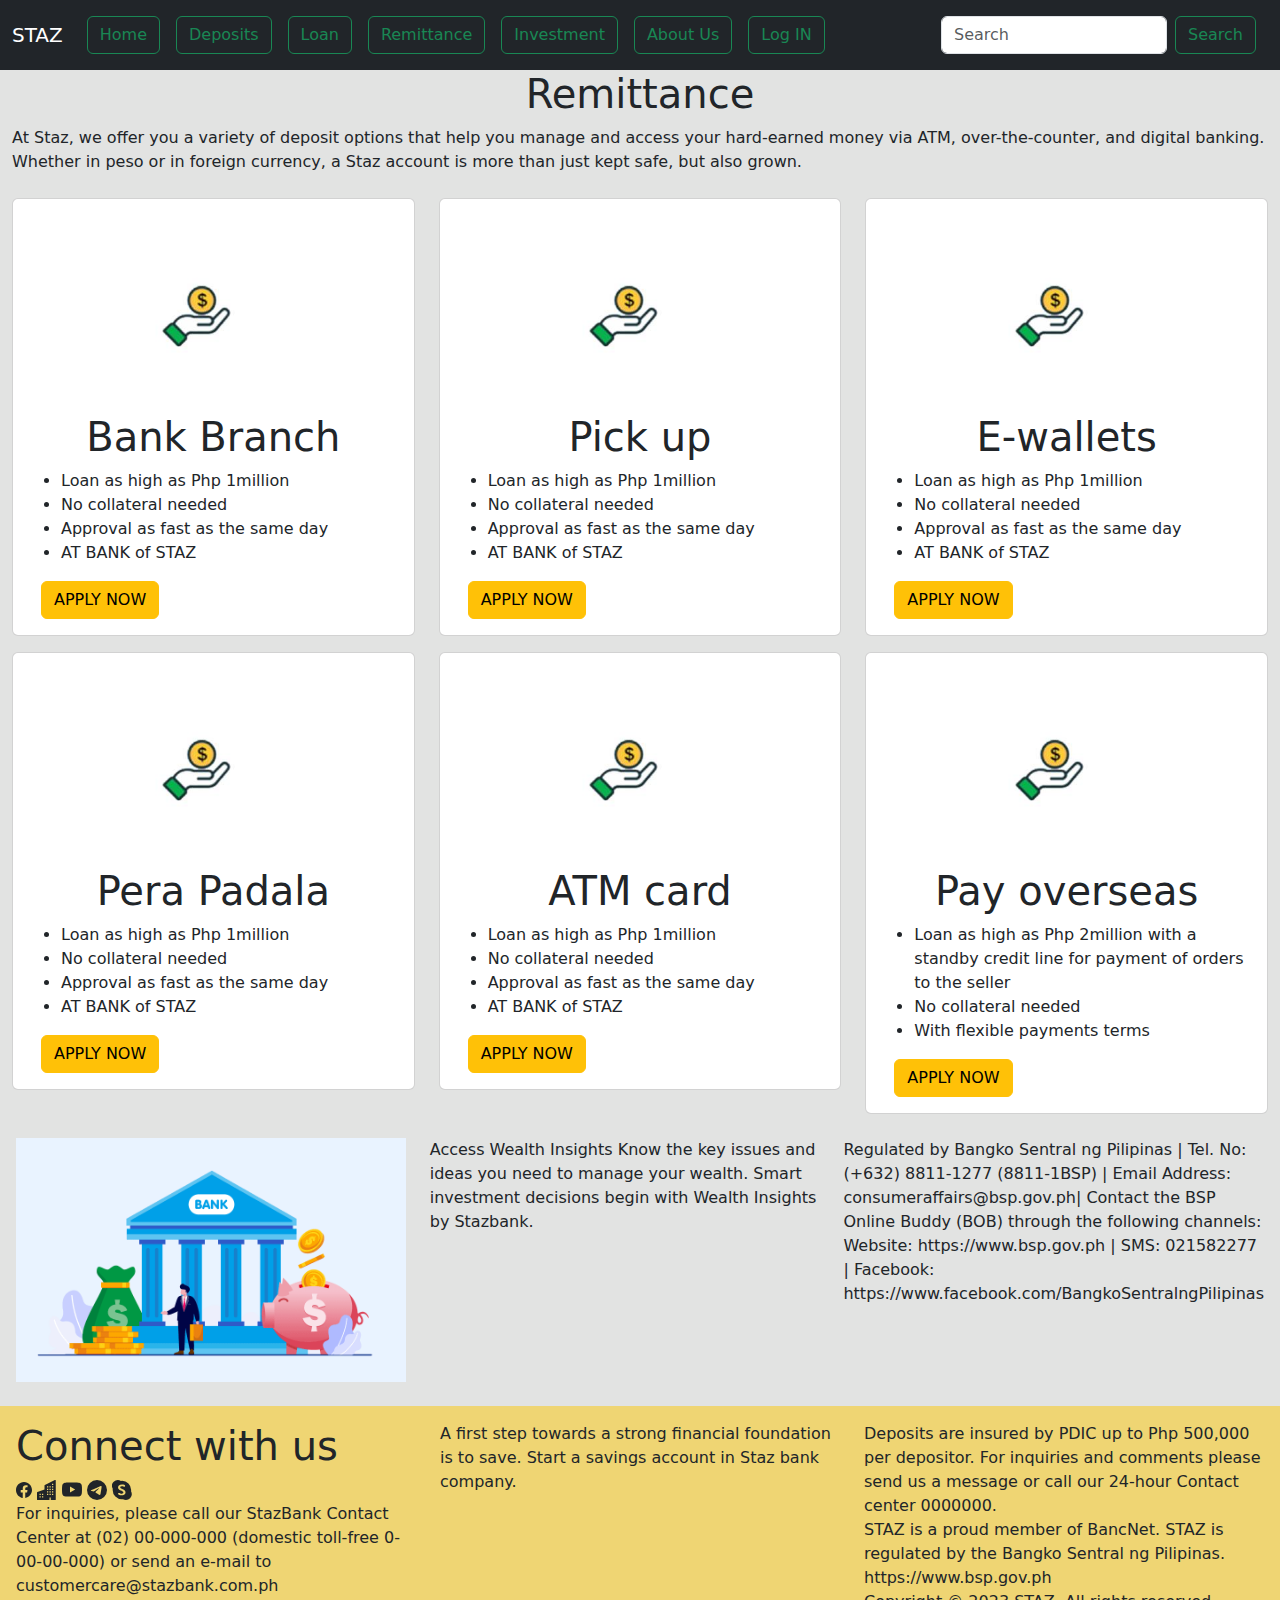
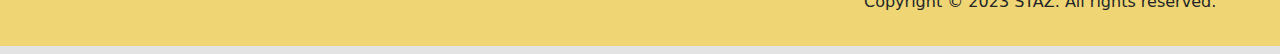
<file: mini 4.html>
<!DOCTYPE html>
<html lang="en">
<head>
  <html lang="en">
  <head>
    <meta charset="utf-8">
    <meta name="viewport" content="width=device-width, initial-scale=1">
    <title>Project 1</title>
    <link href="https://cdn.jsdelivr.net/npm/bootstrap@5.2.3/dist/css/bootstrap.min.css" rel="stylesheet">
    <script src="https://cdn.jsdelivr.net/npm/bootstrap@5.2.3/dist/js/bootstrap.bundle.min.js"></script>
    <link rel="stylesheet" href="mini.css">
  </head>
  <body>

<nav class="navbar navbar-expand-sm bg-dark navbar-dark">
  <div class="container-fluid">
    <a class="navbar-brand" href="index.html">STAZ</a>
    <button class="navbar-toggler" type="button" data-bs-toggle="collapse" data-bs-target="#collapsibleNavbar">
      <span class="navbar-toggler-icon"></span>
    </button>
    <div class="collapse navbar-collapse" id="collapsibleNavbar">
    <ul class="navbar-nav">
      <li class="nav-item active">
        <a class="nav-link" href="index.html"><button class="btn btn-outline-success" type="submit">Home</button></a>
      <li class="nav-item">
        <a class="nav-link" href="mini 2.html"><button class="btn btn-outline-success" type="submit">Deposits</button></a>
      </li>
       <li class="nav-item">
        <a class="nav-link" href="mini 3.html"><button class="btn btn-outline-success" type="submit">Loan</button></a>
      </li>
       <li class="nav-item">
        <a class="nav-link" href="mini 4.html"><button class="btn btn-outline-success" type="submit">Remittance</button></a>
      </li>
       <li class="nav-item">
        <a class="nav-link" href="mini 5.html"><button class="btn btn-outline-success" type="submit">Investment</button></a>
      </li>
       <li class="nav-item">
        <a class="nav-link" href="mini 6.html"><button class="btn btn-outline-success" type="submit">About Us</button></a>
      </li>
       <li class="nav-item d-flex">
        <a class="nav-link" href="mini 7.html"><button class="btn btn-outline-success" type="submit">Log IN</button></a>
      </li>
  </ul>
    </div>
<nav class="navbar bg-body-warning">
  <div class="container-fluid">
    <form class="d-flex" role="search">
      <input class="form-control me-2" type="search" placeholder="Search" aria-label="Search">
      <button class="btn btn-outline-success" type="submit">Search</button>
  </div>
</nav>
</form>
</div>
</nav>

  <div class="container-fluid">
  <div class="col-sm-12 ">
  <div class="row"> 
        <h1 class="text-center"> Remittance</h1>
        <p>At Staz, we offer you a variety of deposit options that help you manage and access your hard-earned money via ATM, over-the-counter, and digital banking. 
          Whether in peso or in foreign currency, a Staz account is more than just kept safe, but also grown.</p>
  <div class="col-sm-4 my-2  text-dark">
  <div class="card">
  <div class="card-body">
        <img src="depo.jpg" class="img-fluid" width="330" height="auto" alt="...">
        <h1 class="card-text text-center">Bank Branch</h1>
        <ul>
            <li>Loan as high as Php 1million</li>
            <li>No collateral needed</li>
            <li>Approval as fast as the same day</li>
            <li>AT BANK of STAZ</li>
        </ul>
  <div class="container mt-3">
        <button type="button" class="btn btn-warning" data-bs-toggle="modal" data-bs-target="#myModal">
            APPLY NOW
        </button>
        </div>
  <div class="modal" id="myModal">
  <div class="modal-dialog">
  <div class="modal-content">
  <div class="modal-header">
        <h4 class="text-center">Staz Register</h4>
        <button type="button" class="btn-close" data-bs-dismiss="modal"></button>
        </div>
  <div class="modal-body">
  <div class="login">
        <form>
  <div Class="form-group">
        <lebel class="form-label" for="email">Email address</lebel>
        <input class="form-control" type="email" id="email">
        </div>
  <div Class="form-group">
        <lebel class="form-label" for="password">Password</lebel>
        <input class="form-control" type="password" id="password">
        </div>
  <div Class="form-group form check">
        <input class="form-check-input"  type="checkbox" id="check">
        <lebel class="form-check-lebel" for="check">Remember me</lebel>
        </div>
  <div class="col-sm">
        <input class="btn btn-success w-100" type="submit"value="Log in">
        <input class="btn" type="submit"value="Forgot password">
        </div>
        <a href="mini8.html?" class="btn btn-warning">SIGN UP</a>
        </form>
        </div>
        </div>
  <div class="modal-footer">
        <button type="button" class="btn btn-warning" data-bs-dismiss="modal">Close</button>
        </div>
        </div>
        </div>
        </div>
        </div>
        </div>
        </div>
  <div class="col-sm-4  my-2 text-dark">
  <div class="card">
  <div class="card-body">   
        <img src="depo.jpg" class="img-fluid" width="330" height="auto" alt="...">
        <h1 class="card-text text-center">Pick up</h1>
        <ul>
          <li>Loan as high as Php 1million</li>
          <li>No collateral needed</li>
          <li>Approval as fast as the same day</li>
          <li>AT BANK of STAZ</li>
        </ul>
  <div class="container mt-3">
        <button type="button" class="btn btn-warning" data-bs-toggle="modal" data-bs-target="#myModal">
          APPLY NOW
        </button>
        </div>
  <div class="modal" id="myModal">
  <div class="modal-dialog">
  <div class="modal-content">
  <div class="modal-header">
         <h4 class="text-center">Staz Register</h4>
         <button type="button" class="btn-close" data-bs-dismiss="modal"></button>
         </div>
  <div class="modal-body">
  <div class="login">
         <form>
  <div Class="form-group">
          <lebel class="form-label" for="email">Email address</lebel>
          <input class="form-control" type="email" id="email">
          </div>
  <div Class="form-group">
          <lebel class="form-label" for="password">Password</lebel>
          <input class="form-control" type="password" id="password">
          </div>
  <div Class="form-group form check">
          <input class="form-check-input"  type="checkbox" id="check">
          <lebel class="form-check-lebel" for="check">Remember me</lebel>
          </div>
  <div class="col-sm">
          <input class="btn btn-success w-100" type="submit"value="Log in">
          <input class="btn" type="submit"value="Forgot password">
          </div>
  <a href="mini8.html?" class="btn btn-warning">SIGN UP</a>
        </form>
        </div>
        </div>
  <div class="modal-footer">
        <button type="button" class="btn btn-warning" data-bs-dismiss="modal">Close</button>
       </div>
       </div>
       </div>
       </div>
       </div>
       </div>
       </div>
  <div class="col-sm-4 my-2 text-dark">
  <div class="card">
  <div class="card-body">
      <img src="depo.jpg" class="img-fluid" width="330" height="auto" alt="...">
      <h1 class="card-text text-center">E-wallets</h1>
    <ul>
      <li>Loan as high as Php 1million</li>
      <li>No collateral needed</li>
      <li>Approval as fast as the same day</li>
      <li>AT BANK of STAZ</li>
    </ul>
  <div class="container mt-3">
      <button type="button" class="btn btn-warning" data-bs-toggle="modal" data-bs-target="#myModal">
          APPLY NOW
      </button>
      </div>
  <div class="modal" id="myModal">
  <div class="modal-dialog">
  <div class="modal-content">
  <div class="modal-header">
      <h4 class="text-center">Staz Register</h4>
      <button type="button" class="btn-close" data-bs-dismiss="modal"></button>
      </div>
  <div class="modal-body">
  <div class="login">
        <form>
  <div Class="form-group">
      <lebel class="form-label" for="email">Email address</lebel>
      <input class="form-control" type="email" id="email">
      </div>
  <div Class="form-group">
      <lebel class="form-label" for="password">Password</lebel>
      <input class="form-control" type="password" id="password">
      </div>
  <div Class="form-group form check">
      <input class="form-check-input"  type="checkbox" id="check">
      <lebel class="form-check-lebel" for="check">Remember me</lebel>
      </div>
  <div class="col-sm">
      <input class="btn btn-success w-100" type="submit"value="Log in">
      <input class="btn" type="submit"value="Forgot password">
      </div>
      <a href="mini8.html?" class="btn btn-warning">SIGN UP</a>
      </form>
      </div>
      </div>
  <div class="modal-footer">
      <button type="button" class="btn btn-warning" data-bs-dismiss="modal">Close</button>
      </div>
      </div>
      </div>
      </div>
      </div>
      </div>
      </div>
  <div class="col-sm-4 my-2 text-dark">
  <div class="card">
  <div class="card-body"> 
        <img src="depo.jpg" class="img-fluid" width="330" height="auto" alt="...">
        <h1 class="card-text text-center">Pera Padala</h1>
        <ul>
          <li>Loan as high as Php 1million</li>
          <li>No collateral needed</li>
          <li>Approval as fast as the same day</li>
          <li>AT BANK of STAZ</li>
        </ul>
  <div class="container mt-3">
          <button type="button" class="btn btn-warning" data-bs-toggle="modal" data-bs-target="#myModal">
            APPLY NOW
          </button>
          </div>
  <div class="modal" id="myModal">
  <div class="modal-dialog">
  <div class="modal-content">
  <div class="modal-header">
          <h4 class="text-center">Staz Register</h4>
          <button type="button" class="btn-close" data-bs-dismiss="modal"></button>
          </div>
  <div class="modal-body">
  <div class="login">
          <form>
  <div Class="form-group">
      <lebel class="form-label" for="email">Email address</lebel>
      <input class="form-control" type="email" id="email">
      </div>
  <div Class="form-group">
      <lebel class="form-label" for="password">Password</lebel>
      <input class="form-control" type="password" id="password">
      </div>
  <div Class="form-group form check">
      <input class="form-check-input"  type="checkbox" id="check">
      <lebel class="form-check-lebel" for="check">Remember me</lebel>
      </div>
      <input class="btn btn-success" type="submit"value="SIGN IN">
      </form>
      </div>
      </div>
  <div class="modal-footer">
      <button type="button" class="btn btn-warning" data-bs-dismiss="modal">Close</button>
      </div>
      </div>
      </div>
      </div>
      </div>
      </div>
      </div>
<div class="col-sm-4 my-2 text-dark">
    <div class="card">
      <div class="card-body">
        
        <img src="depo.jpg" class="img-fluid" width="330" height="auto" alt="...">
        <h1 class="card-text text-center">ATM card</h1>
     <ul>
      <li>Loan as high as Php 1million</li>
      <li>No collateral needed</li>
      <li>Approval as fast as the same day</li>
      <li>AT BANK of STAZ</li>
    </ul>
<div class="container mt-3">
    <button type="button" class="btn btn-warning" data-bs-toggle="modal" data-bs-target="#myModal">
    APPLY NOW
    </button>
    </div>
<div class="modal" id="myModal">
<div class="modal-dialog">
<div class="modal-content">
<div class="modal-header">
    <h4 class="text-center">Staz Register</h4>
    <button type="button" class="btn-close" data-bs-dismiss="modal"></button>
    </div>
<div class="modal-body">
<div class="login">
    <form>
<div Class="form-group">
      <lebel class="form-label" for="email">Email address</lebel>
      <input class="form-control" type="email" id="email">
      </div>
<div Class="form-group">
      <lebel class="form-label" for="password">Password</lebel>
      <input class="form-control" type="password" id="password">
      </div>
<div Class="form-group form check">
      <input class="form-check-input"  type="checkbox" id="check">
      <lebel class="form-check-lebel" for="check">Remember me</lebel>
      </div>
<div class="col-sm">
      <input class="btn btn-success w-100" type="submit"value="Log in">
      <input class="btn" type="submit"value="Forgot password">
      </div>
      <a href="mini8.html?" class="btn btn-warning">SIGN UP</a>
      </form>
      </div>
      </div>
<div class="modal-footer">
      <button type="button" class="btn btn-warning" data-bs-dismiss="modal">Close</button>
      </div>
      </div>
      </div>
      </div>
      </div>
      </div>
      </div>
<div class="col-sm-4 my-2 text-dark">
<div class="card">
<div class="card-body">
      <img src="depo.jpg" class="img-fluid" width="330" height="auto" alt="...">
      <h1 class="card-text text-center">Pay overseas</h1>
      <ul>
        <li>Loan as high as Php 2million with a standby credit line for payment of orders to the seller</li>
        <li>No collateral needed</li>
        <li>With flexible payments terms</li>
      </ul>
<div class="container mt-3">
      <button type="button" class="btn btn-warning" data-bs-toggle="modal" data-bs-target="#myModal">
       APPLY NOW
      </button>
      </div>
<div class="modal" id="myModal">
<div class="modal-dialog">
<div class="modal-content">
<div class="modal-header">
      <h4 class="text-center">Staz Register</h4>
      <button type="button" class="btn-close" data-bs-dismiss="modal"></button>
      </div>
<div class="modal-body">
<div class="login">
      <form>
<div Class="form-group">
      <lebel class="form-label" for="email">Email address</lebel>
      <input class="form-control" type="email" id="email">
      </div>
<div Class="form-group">
      <lebel class="form-label" for="password">Password</lebel>
      <input class="form-control" type="password" id="password">
      </div>
<div Class="form-group form check">
      <input class="form-check-input"  type="checkbox" id="check">
      <lebel class="form-check-lebel" for="check">Remember me</lebel>
      </div>
<div class="col-sm">
      <input class="btn btn-success w-100" type="submit"value="Log in">
      <input class="btn" type="submit"value="Forgot password">
      </div>
      <a href="mini8.html?" class="btn btn-warning">SIGN UP</a>
      </form>
      </div>
      </div>
<div class="modal-footer">
      <button type="button" class="btn btn-warning" data-bs-dismiss="modal">Close</button>
      </div>
      </div>
      </div>
      </div>
      </div>
      </div>
      </div>
      </div>
      </div>
      </div>
      </div>

<div class="container-fluid p-3 mb-2 text-dark">
<div class="row">
<div class="col-sm"><img src="bank2.png" class="img-fluid"  alt="...">
</div>
    <div class="col-sm">Access Wealth Insights
        Know the key issues and ideas you need to manage your wealth. Smart investment decisions begin with Wealth Insights by Stazbank.
    </div>
<div class="col-sm">
      Regulated by Bangko Sentral ng Pilipinas | Tel. No: (+632) 8811-1277 (8811-1BSP) | Email Address: consumeraffairs@bsp.gov.ph| Contact the BSP Online Buddy (BOB) through the following channels: Website: https://www.bsp.gov.ph | SMS: 021582277 | Facebook: https://www.facebook.com/BangkoSentralngPilipinas
    </div>
    </div>
    </div>
  
<div class="container-fluid p-3 mb-2 text-dark Mini">
  <div class="row">
    <div class="col-sm"><h1>Connect with us</h1>
      
          <svg xmlns="http://www.w3.org/2000/svg" width="16" height="16" fill="currentColor" class="bi bi-facebook" viewBox="0 0 16 16">
            <path d="M16 8.049c0-4.446-3.582-8.05-8-8.05C3.58 0-.002 3.603-.002 8.05c0 4.017 2.926 7.347 6.75 7.951v-5.625h-2.03V8.05H6.75V6.275c0-2.017 1.195-3.131 3.022-3.131.876 0 1.791.157 1.791.157v1.98h-1.009c-.993 0-1.303.621-1.303 1.258v1.51h2.218l-.354 2.326H9.25V16c3.824-.604 6.75-3.934 6.75-7.951z"/>
          </svg>
       
 
          <svg xmlns="http://www.w3.org/2000/svg" width="20" height="20" fill="currentColor" class="bi bi-buildings-fill" viewBox="0 0 16 16">
            <path d="M15 .5a.5.5 0 0 0-.724-.447l-8 4A.5.5 0 0 0 6 4.5v3.14L.342 9.526A.5.5 0 0 0 0 10v5.5a.5.5 0 0 0 .5.5h9a.5.5 0 0 0 .5-.5V14h1v1.5a.5.5 0 0 0 .5.5h3a.5.5 0 0 0 .5-.5V.5ZM2 11h1v1H2v-1Zm2 0h1v1H4v-1Zm-1 2v1H2v-1h1Zm1 0h1v1H4v-1Zm9-10v1h-1V3h1ZM8 5h1v1H8V5Zm1 2v1H8V7h1ZM8 9h1v1H8V9Zm2 0h1v1h-1V9Zm-1 2v1H8v-1h1Zm1 0h1v1h-1v-1Zm3-2v1h-1V9h1Zm-1 2h1v1h-1v-1Zm-2-4h1v1h-1V7Zm3 0v1h-1V7h1Zm-2-2v1h-1V5h1Zm1 0h1v1h-1V5Z"/>
          </svg>

          <svg xmlns="http://www.w3.org/2000/svg" width="20" height="20" fill="currentColor" class="bi bi-youtube" viewBox="0 0 16 16">
            <path d="M8.051 1.999h.089c.822.003 4.987.033 6.11.335a2.01 2.01 0 0 1 1.415 1.42c.101.38.172.883.22 1.402l.01.104.022.26.008.104c.065.914.073 1.77.074 1.957v.075c-.001.194-.01 1.108-.082 2.06l-.008.105-.009.104c-.05.572-.124 1.14-.235 1.558a2.007 2.007 0 0 1-1.415 1.42c-1.16.312-5.569.334-6.18.335h-.142c-.309 0-1.587-.006-2.927-.052l-.17-.006-.087-.004-.171-.007-.171-.007c-1.11-.049-2.167-.128-2.654-.26a2.007 2.007 0 0 1-1.415-1.419c-.111-.417-.185-.986-.235-1.558L.09 9.82l-.008-.104A31.4 31.4 0 0 1 0 7.68v-.123c.002-.215.01-.958.064-1.778l.007-.103.003-.052.008-.104.022-.26.01-.104c.048-.519.119-1.023.22-1.402a2.007 2.007 0 0 1 1.415-1.42c.487-.13 1.544-.21 2.654-.26l.17-.007.172-.006.086-.003.171-.007A99.788 99.788 0 0 1 7.858 2h.193zM6.4 5.209v4.818l4.157-2.408L6.4 5.209z"/>
          </svg>

          <svg xmlns="http://www.w3.org/2000/svg" width="20" height="20" fill="currentColor" class="bi bi-telegram" viewBox="0 0 16 16">
            <path d="M16 8A8 8 0 1 1 0 8a8 8 0 0 1 16 0zM8.287 5.906c-.778.324-2.334.994-4.666 2.01-.378.15-.577.298-.595.442-.03.243.275.339.69.47l.175.055c.408.133.958.288 1.243.294.26.006.549-.1.868-.32 2.179-1.471 3.304-2.214 3.374-2.23.05-.012.12-.026.166.016.047.041.042.12.037.141-.03.129-1.227 1.241-1.846 1.817-.193.18-.33.307-.358.336a8.154 8.154 0 0 1-.188.186c-.38.366-.664.64.015 1.088.327.216.589.393.85.571.284.194.568.387.936.629.093.06.183.125.27.187.331.236.63.448.997.414.214-.02.435-.22.547-.82.265-1.417.786-4.486.906-5.751a1.426 1.426 0 0 0-.013-.315.337.337 0 0 0-.114-.217.526.526 0 0 0-.31-.093c-.3.005-.763.166-2.984 1.09z"/>
          </svg>

          <svg xmlns="http://www.w3.org/2000/svg" width="20" height="20" fill="currentColor" class="bi bi-skype" viewBox="0 0 16 16">
            <path d="M4.671 0c.88 0 1.733.247 2.468.702a7.423 7.423 0 0 1 6.02 2.118 7.372 7.372 0 0 1 2.167 5.215c0 .344-.024.687-.072 1.026a4.662 4.662 0 0 1 .6 2.281 4.645 4.645 0 0 1-1.37 3.294A4.673 4.673 0 0 1 11.18 16c-.84 0-1.658-.226-2.37-.644a7.423 7.423 0 0 1-6.114-2.107A7.374 7.374 0 0 1 .529 8.035c0-.363.026-.724.08-1.081a4.644 4.644 0 0 1 .76-5.59A4.68 4.68 0 0 1 4.67 0zm.447 7.01c.18.309.43.572.729.769a7.07 7.07 0 0 0 1.257.653c.492.205.873.38 1.145.523.229.112.437.264.615.448.135.142.21.331.21.528a.872.872 0 0 1-.335.723c-.291.196-.64.289-.99.264a2.618 2.618 0 0 1-1.048-.206 11.44 11.44 0 0 1-.532-.253 1.284 1.284 0 0 0-.587-.15.717.717 0 0 0-.501.176.63.63 0 0 0-.195.491.796.796 0 0 0 .148.482 1.2 1.2 0 0 0 .456.354 5.113 5.113 0 0 0 2.212.419 4.554 4.554 0 0 0 1.624-.265 2.296 2.296 0 0 0 1.08-.801c.267-.39.402-.855.386-1.327a2.09 2.09 0 0 0-.279-1.101 2.53 2.53 0 0 0-.772-.792A7.198 7.198 0 0 0 8.486 7.3a1.05 1.05 0 0 0-.145-.058 18.182 18.182 0 0 1-1.013-.447 1.827 1.827 0 0 1-.54-.387.727.727 0 0 1-.2-.508.805.805 0 0 1 .385-.723 1.76 1.76 0 0 1 .968-.247c.26-.003.52.03.772.096.274.079.542.177.802.293.105.049.22.075.336.076a.6.6 0 0 0 .453-.19.69.69 0 0 0 .18-.496.717.717 0 0 0-.17-.476 1.374 1.374 0 0 0-.556-.354 3.69 3.69 0 0 0-.708-.183 5.963 5.963 0 0 0-1.022-.078 4.53 4.53 0 0 0-1.536.258 2.71 2.71 0 0 0-1.174.784 1.91 1.91 0 0 0-.45 1.287c-.01.37.076.736.25 1.063z"/>
          </svg>
           <p>For inquiries, please call our StazBank Contact Center at (02) 00-000-000 (domestic toll-free 0-00-00-000) or send an e-mail to customercare@stazbank.com.ph</p>
          </div>

    <div class="col-sm">A first step towards a strong financial foundation is to save. Start a savings account in Staz bank company.
    </div>

    <div class="col-sm">

    <p>Deposits are insured by PDIC up to Php 500,000 per depositor.
    For inquiries and comments please send us a message or call our 24-hour Contact center 0000000.<br>
    STAZ is a proud member of BancNet.
    STAZ is regulated by the Bangko Sentral ng Pilipinas. https://www.bsp.gov.ph<br>
    Copyright © 2023 STAZ. All rights reserved.</p>
    </div>
  </div>
</div>
</div>


    <script src="https://cdn.jsdelivr.net/npm/bootstrap@5.3.0-alpha1/dist/js/bootstrap.bundle.min.js" integrity="sha384-w76AqPfDkMBDXo30jS1Sgez6pr3x5MlQ1ZAGC+nuZB+EYdgRZgiwxhTBTkF7CXvN" crossorigin="anonymous"></script>
  </body>
</html>
</file>
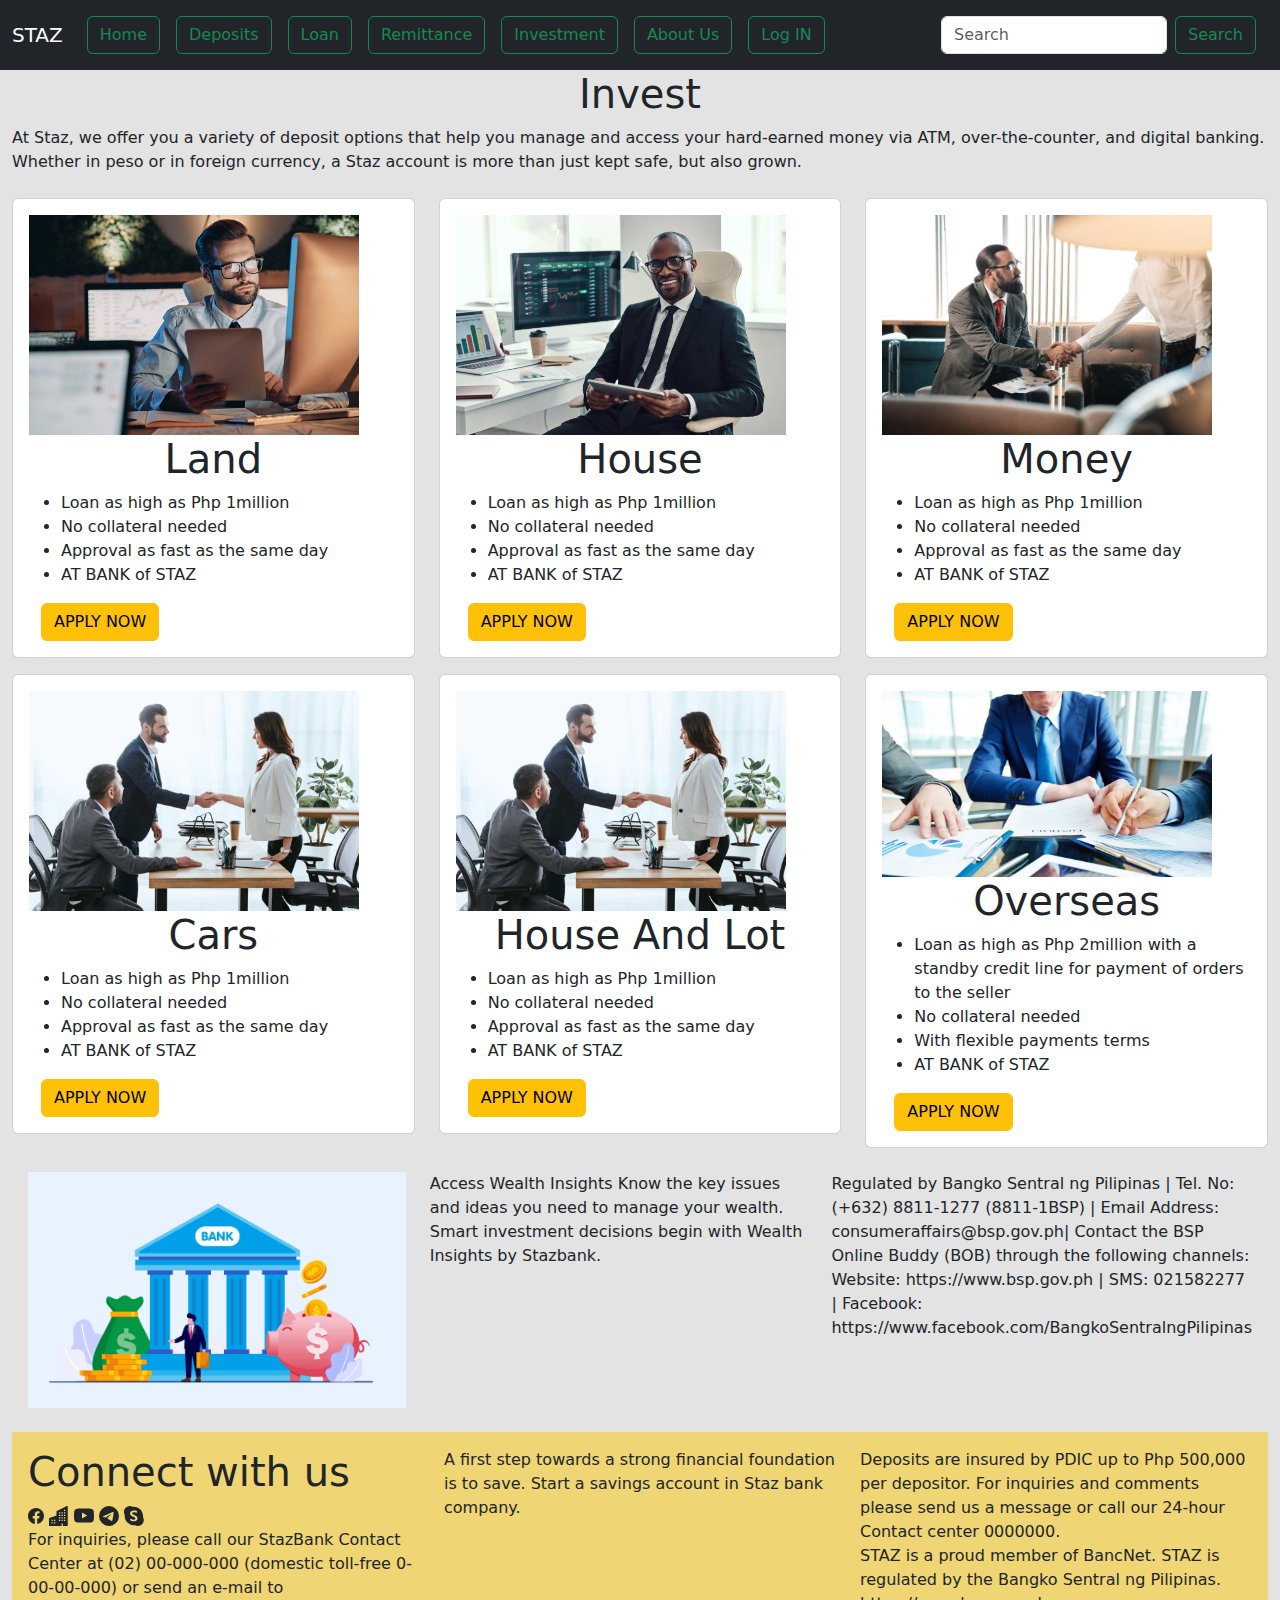
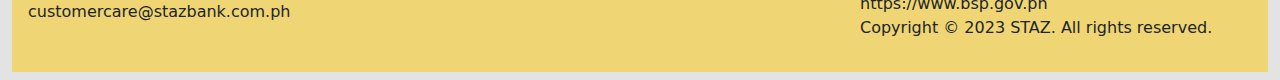
<file: mini 5.html>
<!DOCTYPE html>
<html lang="en">
<head>
  <html lang="en">
  <head>
    <meta charset="utf-8">
    <meta name="viewport" content="width=device-width, initial-scale=1">
    <title>Project 1</title>
    <link href="https://cdn.jsdelivr.net/npm/bootstrap@5.2.3/dist/css/bootstrap.min.css" rel="stylesheet">
    <script src="https://cdn.jsdelivr.net/npm/bootstrap@5.2.3/dist/js/bootstrap.bundle.min.js"></script>
    <link rel="stylesheet" href="mini.css">
  </head>
  <body>

<nav class="navbar navbar-expand-sm bg-dark navbar-dark">
  <div class="container-fluid">
    <a class="navbar-brand" href="index.html">STAZ</a>
    <button class="navbar-toggler" type="button" data-bs-toggle="collapse" data-bs-target="#collapsibleNavbar">
      <span class="navbar-toggler-icon"></span>
    </button>
    <div class="collapse navbar-collapse" id="collapsibleNavbar">
    <ul class="navbar-nav">
      <li class="nav-item active">
        <a class="nav-link" href="index.html"><button class="btn btn-outline-success" type="submit">Home</button></a>
      <li class="nav-item">
        <a class="nav-link" href="mini 2.html"><button class="btn btn-outline-success" type="submit">Deposits</button></a>
      </li>
       <li class="nav-item">
        <a class="nav-link" href="mini 3.html"><button class="btn btn-outline-success" type="submit">Loan</button></a>
      </li>
       <li class="nav-item">
        <a class="nav-link" href="mini 4.html"><button class="btn btn-outline-success" type="submit">Remittance</button></a>
      </li>
       <li class="nav-item">
        <a class="nav-link" href="mini 5.html"><button class="btn btn-outline-success" type="submit">Investment</button></a>
      </li>
       <li class="nav-item">
        <a class="nav-link" href="mini 6.html"><button class="btn btn-outline-success" type="submit">About Us</button></a>
      </li>
       <li class="nav-item d-flex">
        <a class="nav-link" href="mini 7.html"><button class="btn btn-outline-success" type="submit">Log IN</button></a>
      </li>
  </ul>
    </div>
<nav class="navbar bg-body-warning">
  <div class="container-fluid">
    <form class="d-flex" role="search">
      <input class="form-control me-2" type="search" placeholder="Search" aria-label="Search">
      <button class="btn btn-outline-success" type="submit">Search</button>
  </div>
</nav>
</form>
</div>
</nav>

<div class="container-fluid">
    <div class="col-sm-12 ">
      <div class="row"> 
        <h1 class="text-center">Invest</h1>
         <p>At Staz, we offer you a variety of deposit options that help you manage and access your hard-earned money via ATM, over-the-counter, and digital banking. 
          Whether in peso or in foreign currency, a Staz account is more than just kept safe, but also grown.</p>

  <div class="col-sm-4 my-2 text-dark">
    <div class="card">
      <div class="card-body">
        
        <img src="inv.jpg" class="img-fluid" width="330" height="auto" alt="...">
        <h1 class="card-text text-center">Land</h1>
     <ul>
      <li>Loan as high as Php 1million</li>
      <li>No collateral needed</li>
      <li>Approval as fast as the same day</li>
      <li>AT BANK of STAZ</li>
    </ul>
        
    <div class="container mt-3">
  <button type="button" class="btn btn-warning" data-bs-toggle="modal" data-bs-target="#myModal">
    APPLY NOW
  </button>
</div>
<div class="modal" id="myModal">
  <div class="modal-dialog">
    <div class="modal-content">

      <div class="modal-header">
        <h4 class="text-center">Staz Register</h4>
        <button type="button" class="btn-close" data-bs-dismiss="modal"></button>
      </div>
      <div class="modal-body">
        <div class="login">
  <form>
    <div Class="form-group">
      <lebel class="form-label" for="email">Email address</lebel>
      <input class="form-control" type="email" id="email">
    </div>

     <div Class="form-group">
      <lebel class="form-label" for="password">Password</lebel>
      <input class="form-control" type="password" id="password">
    </div>

       <div Class="form-group form check">
      <input class="form-check-input"  type="checkbox" id="check">
      <lebel class="form-check-lebel" for="check">Remember me</lebel>
    </div>

      <div class="col-sm">
    <input class="btn btn-success w-100" type="submit"value="Log in">
    <input class="btn" type="submit"value="Forgot password">
  </div>

  <a href="mini8.html?" class="btn btn-warning">SIGN UP</a>
  
  </form>
</div>
</div>
      <div class="modal-footer">
        <button type="button" class="btn btn-warning" data-bs-dismiss="modal">Close</button>
      </div>
    </div>
  </div>
</div>
    </div>
  </div>
</div>

<div class="col-sm-4 my-2 text-dark">
    <div class="card">
      <div class="card-body">
        
        <img src="inv1.jpg" class="img-fluid" width="330" height="auto" alt="...">
        <h1 class="card-text text-center">House</h1>
     <ul>
      <li>Loan as high as Php 1million</li>
      <li>No collateral needed</li>
      <li>Approval as fast as the same day</li>
      <li>AT BANK of STAZ</li>
    </ul>
      <div class="container mt-3">
  <button type="button" class="btn btn-warning" data-bs-toggle="modal" data-bs-target="#myModal">
    APPLY NOW
  </button>
</div>
<div class="modal" id="myModal">
  <div class="modal-dialog">
    <div class="modal-content">

      <div class="modal-header">
        <h4 class="text-center">Staz Register</h4>
        <button type="button" class="btn-close" data-bs-dismiss="modal"></button>
      </div>
      <div class="modal-body">
        <div class="login">
  <form>
    <div Class="form-group">
      <lebel class="form-label" for="email">Email address</lebel>
      <input class="form-control" type="email" id="email">
    </div>

     <div Class="form-group">
      <lebel class="form-label" for="password">Password</lebel>
      <input class="form-control" type="password" id="password">
    </div>

       <div Class="form-group form check">
      <input class="form-check-input"  type="checkbox" id="check">
      <lebel class="form-check-lebel" for="check">Remember me</lebel>
    </div>
  <div class="col-sm">
    <input class="btn btn-success w-100" type="submit"value="Log in">
    <input class="btn" type="submit"value="Forgot password">
  </div>

  <a href="mini8.html?" class="btn btn-warning">SIGN UP</a>
  
  </form>
</div>
</div>
      <div class="modal-footer">
        <button type="button" class="btn btn-warning" data-bs-dismiss="modal">Close</button>
      </div>
    </div>
  </div>
</div>
    </div>
  </div>
</div>

<div class="col-sm-4 my-2 text-dark">
    <div class="card">
      <div class="card-body"> 
        <img src="inv2.jpg" class="img-fluid" width="330" height="auto" alt="...">
        <h1 class="card-text text-center">Money</h1>
     <ul>
      <li>Loan as high as Php 1million</li>
      <li>No collateral needed</li>
      <li>Approval as fast as the same day</li>
      <li>AT BANK of STAZ</li>
    </ul>
       
      <div class="container mt-3">
  <button type="button" class="btn btn-warning" data-bs-toggle="modal" data-bs-target="#myModal">
    APPLY NOW
  </button>
</div>
<div class="modal" id="myModal">
  <div class="modal-dialog">
    <div class="modal-content">

      <div class="modal-header">
        <h4 class="text-center">Staz Register</h4>
        <button type="button" class="btn-close" data-bs-dismiss="modal"></button>
      </div>
      <div class="modal-body">
        <div class="login">
  <form>
    <div Class="form-group">
      <lebel class="form-label" for="email">Email address</lebel>
      <input class="form-control" type="email" id="email">
    </div>

     <div Class="form-group">
      <lebel class="form-label" for="password">Password</lebel>
      <input class="form-control" type="password" id="password">
    </div>

       <div Class="form-group form check">
      <input class="form-check-input"  type="checkbox" id="check">
      <lebel class="form-check-lebel" for="check">Remember me</lebel>
    </div>

      <div class="col-sm">
    <input class="btn btn-success w-100" type="submit"value="Log in">
    <input class="btn" type="submit"value="Forgot password">
  </div>

  <a href="mini8.html?" class="btn btn-warning">SIGN UP</a>
  
  </form>
</div>
</div>
      <div class="modal-footer">
        <button type="button" class="btn btn-warning" data-bs-dismiss="modal">Close</button>
      </div>
    </div>
  </div>
</div>
    </div>
  </div>
</div>

<div class="col-sm-4 my-2 text-dark">
    <div class="card">
      <div class="card-body">
        <img src="inv3.jpg" class="img-fluid" width="330" height="auto" alt="...">
        <h1 class="card-text text-center">Cars</h1>
     <ul>
      <li>Loan as high as Php 1million</li>
      <li>No collateral needed</li>
      <li>Approval as fast as the same day</li>
      <li>AT BANK of STAZ</li>
    </ul>
        
    <div class="container mt-3">
  <button type="button" class="btn btn-warning" data-bs-toggle="modal" data-bs-target="#myModal">
    APPLY NOW
  </button>
</div>
<div class="modal" id="myModal">
  <div class="modal-dialog">
    <div class="modal-content">

      <div class="modal-header">
        <h4 class="text-center">Staz Register</h4>
        <button type="button" class="btn-close" data-bs-dismiss="modal"></button>
      </div>
      <div class="modal-body">
        <div class="login">
  <form>
    <div Class="form-group">
      <lebel class="form-label" for="email">Email address</lebel>
      <input class="form-control" type="email" id="email">
    </div>

     <div Class="form-group">
      <lebel class="form-label" for="password">Password</lebel>
      <input class="form-control" type="password" id="password">
    </div>

       <div Class="form-group form check">
      <input class="form-check-input"  type="checkbox" id="check">
      <lebel class="form-check-lebel" for="check">Remember me</lebel>
    </div>

      <div class="col-sm">
    <input class="btn btn-success w-100" type="submit"value="Log in">
    <input class="btn" type="submit"value="Forgot password">
  </div>

  <a href="mini8.html?" class="btn btn-warning">SIGN UP</a>
  
  </form>
</div>
</div>
      <div class="modal-footer">
        <button type="button" class="btn btn-warning" data-bs-dismiss="modal">Close</button>
      </div>
    </div>
  </div>
</div>
    </div>
  </div>
</div>
<div class="col-sm-4 my-2 text-dark">
    <div class="card">
      <div class="card-body">
        
        <img src="inv3.jpg" class="img-fluid" width="330" height="auto" alt="...">
        <h1 class="card-text text-center">House And Lot</h1>
     <ul>
      <li>Loan as high as Php 1million</li>
      <li>No collateral needed</li>
      <li>Approval as fast as the same day</li>
      <li>AT BANK of STAZ</li>
    </ul>
    <div class="container mt-3">
  <button type="button" class="btn btn-warning" data-bs-toggle="modal" data-bs-target="#myModal">
    APPLY NOW
  </button>
</div>
<div class="modal" id="myModal">
  <div class="modal-dialog">
    <div class="modal-content">

      <div class="modal-header">
        <h4 class="text-center">Staz Register</h4>
        <button type="button" class="btn-close" data-bs-dismiss="modal"></button>
      </div>
      <div class="modal-body">
        <div class="login">
  <form>
    <div Class="form-group">
      <lebel class="form-label" for="email">Email address</lebel>
      <input class="form-control" type="email" id="email">
    </div>

     <div Class="form-group">
      <lebel class="form-label" for="password">Password</lebel>
      <input class="form-control" type="password" id="password">
    </div>

       <div Class="form-group form check">
      <input class="form-check-input"  type="checkbox" id="check">
      <lebel class="form-check-lebel" for="check">Remember me</lebel>
    </div>

      <div class="col-sm">
    <input class="btn btn-success w-100" type="submit"value="Log in">
    <input class="btn" type="submit"value="Forgot password">
  </div>

  <a href="mini8.html?" class="btn btn-warning">SIGN UP</a>
  
  </form>
</div>
</div>
      <div class="modal-footer">
        <button type="button" class="btn btn-warning" data-bs-dismiss="modal">Close</button>
      </div>
    </div>
  </div>
</div>
    </div>
  </div>
</div>
 <div class="col-sm-4 my-2 text-dark">
    <div class="card">
      <div class="card-body">
        
        <img src="inv4.jpg" class="img-fluid" width="330" height="auto" alt="...">
        <h1 class="card-text text-center">Overseas</h1>
      <ul>
      <li>Loan as high as Php 2million with a standby credit line for payment of orders to the seller</li>
      <li>No collateral needed</li>
      <li>With flexible payments terms</li>
      <li>AT BANK of STAZ</li>
    </ul>
        <div class="container mt-3">
  <button type="button" class="btn btn-warning" data-bs-toggle="modal" data-bs-target="#myModal">
    APPLY NOW
  </button>
</div>
<div class="modal" id="myModal">
  <div class="modal-dialog">
    <div class="modal-content">

      <div class="modal-header">
        <h4 class="text-center">Staz Register</h4>
        <button type="button" class="btn-close" data-bs-dismiss="modal"></button>
      </div>
      <div class="modal-body">
        <div class="login">
  <form>
    <div Class="form-group">
      <lebel class="form-label" for="email">Email address</lebel>
      <input class="form-control" type="email" id="email">
    </div>

     <div Class="form-group">
      <lebel class="form-label" for="password">Password</lebel>
      <input class="form-control" type="password" id="password">
    </div>

       <div Class="form-group form check">
      <input class="form-check-input"  type="checkbox" id="check">
      <lebel class="form-check-lebel" for="check">Remember me</lebel>
    </div>

      <div class="col-sm">
    <input class="btn btn-success w-100" type="submit"value="Log in">
    <input class="btn" type="submit"value="Forgot password">
  </div>

  <a href="mini8.html?" class="btn btn-warning">SIGN UP</a>
  
  </form>
</div>
</div>
      <div class="modal-footer">
        <button type="button" class="btn btn-warning" data-bs-dismiss="modal">Close</button>
      </div>
    </div>
  </div>
</div>
        </div>
      </div>
    </div>
  </div>
</div>


<div class="container-fluid p-3 mb-2 bg-Danger text-dark">
  <div class="row">
    <div class="col-sm"><img src="bank2.png" class="img-fluid"  alt="...">
    </div>
    <div class="col-sm">Access Wealth Insights
        Know the key issues and ideas you need to manage your wealth. Smart investment decisions begin with Wealth Insights by Stazbank.
    </div>
    <div class="col-sm">
      Regulated by Bangko Sentral ng Pilipinas | Tel. No: (+632) 8811-1277 (8811-1BSP) | Email Address: consumeraffairs@bsp.gov.ph| Contact the BSP Online Buddy (BOB) through the following channels: Website: https://www.bsp.gov.ph | SMS: 021582277 | Facebook: https://www.facebook.com/BangkoSentralngPilipinas
    </div>
  </div>
</div>
  


<div class="container-fluid p-3 mb-2 text-dark Mini">
  <div class="row">
    <div class="col-sm"><h1>Connect with us</h1>
      
          <svg xmlns="http://www.w3.org/2000/svg" width="16" height="16" fill="currentColor" class="bi bi-facebook" viewBox="0 0 16 16">
            <path d="M16 8.049c0-4.446-3.582-8.05-8-8.05C3.58 0-.002 3.603-.002 8.05c0 4.017 2.926 7.347 6.75 7.951v-5.625h-2.03V8.05H6.75V6.275c0-2.017 1.195-3.131 3.022-3.131.876 0 1.791.157 1.791.157v1.98h-1.009c-.993 0-1.303.621-1.303 1.258v1.51h2.218l-.354 2.326H9.25V16c3.824-.604 6.75-3.934 6.75-7.951z"/>
          </svg>
       
 
          <svg xmlns="http://www.w3.org/2000/svg" width="20" height="20" fill="currentColor" class="bi bi-buildings-fill" viewBox="0 0 16 16">
            <path d="M15 .5a.5.5 0 0 0-.724-.447l-8 4A.5.5 0 0 0 6 4.5v3.14L.342 9.526A.5.5 0 0 0 0 10v5.5a.5.5 0 0 0 .5.5h9a.5.5 0 0 0 .5-.5V14h1v1.5a.5.5 0 0 0 .5.5h3a.5.5 0 0 0 .5-.5V.5ZM2 11h1v1H2v-1Zm2 0h1v1H4v-1Zm-1 2v1H2v-1h1Zm1 0h1v1H4v-1Zm9-10v1h-1V3h1ZM8 5h1v1H8V5Zm1 2v1H8V7h1ZM8 9h1v1H8V9Zm2 0h1v1h-1V9Zm-1 2v1H8v-1h1Zm1 0h1v1h-1v-1Zm3-2v1h-1V9h1Zm-1 2h1v1h-1v-1Zm-2-4h1v1h-1V7Zm3 0v1h-1V7h1Zm-2-2v1h-1V5h1Zm1 0h1v1h-1V5Z"/>
          </svg>

          <svg xmlns="http://www.w3.org/2000/svg" width="20" height="20" fill="currentColor" class="bi bi-youtube" viewBox="0 0 16 16">
            <path d="M8.051 1.999h.089c.822.003 4.987.033 6.11.335a2.01 2.01 0 0 1 1.415 1.42c.101.38.172.883.22 1.402l.01.104.022.26.008.104c.065.914.073 1.77.074 1.957v.075c-.001.194-.01 1.108-.082 2.06l-.008.105-.009.104c-.05.572-.124 1.14-.235 1.558a2.007 2.007 0 0 1-1.415 1.42c-1.16.312-5.569.334-6.18.335h-.142c-.309 0-1.587-.006-2.927-.052l-.17-.006-.087-.004-.171-.007-.171-.007c-1.11-.049-2.167-.128-2.654-.26a2.007 2.007 0 0 1-1.415-1.419c-.111-.417-.185-.986-.235-1.558L.09 9.82l-.008-.104A31.4 31.4 0 0 1 0 7.68v-.123c.002-.215.01-.958.064-1.778l.007-.103.003-.052.008-.104.022-.26.01-.104c.048-.519.119-1.023.22-1.402a2.007 2.007 0 0 1 1.415-1.42c.487-.13 1.544-.21 2.654-.26l.17-.007.172-.006.086-.003.171-.007A99.788 99.788 0 0 1 7.858 2h.193zM6.4 5.209v4.818l4.157-2.408L6.4 5.209z"/>
          </svg>

         <svg xmlns="http://www.w3.org/2000/svg" width="20" height="20" fill="currentColor" class="bi bi-telegram" viewBox="0 0 16 16">
          <path d="M16 8A8 8 0 1 1 0 8a8 8 0 0 1 16 0zM8.287 5.906c-.778.324-2.334.994-4.666 2.01-.378.15-.577.298-.595.442-.03.243.275.339.69.47l.175.055c.408.133.958.288 1.243.294.26.006.549-.1.868-.32 2.179-1.471 3.304-2.214 3.374-2.23.05-.012.12-.026.166.016.047.041.042.12.037.141-.03.129-1.227 1.241-1.846 1.817-.193.18-.33.307-.358.336a8.154 8.154 0 0 1-.188.186c-.38.366-.664.64.015 1.088.327.216.589.393.85.571.284.194.568.387.936.629.093.06.183.125.27.187.331.236.63.448.997.414.214-.02.435-.22.547-.82.265-1.417.786-4.486.906-5.751a1.426 1.426 0 0 0-.013-.315.337.337 0 0 0-.114-.217.526.526 0 0 0-.31-.093c-.3.005-.763.166-2.984 1.09z"/>
        </svg>

        <svg xmlns="http://www.w3.org/2000/svg" width="20" height="20" fill="currentColor" class="bi bi-skype" viewBox="0 0 16 16">
          <path d="M4.671 0c.88 0 1.733.247 2.468.702a7.423 7.423 0 0 1 6.02 2.118 7.372 7.372 0 0 1 2.167 5.215c0 .344-.024.687-.072 1.026a4.662 4.662 0 0 1 .6 2.281 4.645 4.645 0 0 1-1.37 3.294A4.673 4.673 0 0 1 11.18 16c-.84 0-1.658-.226-2.37-.644a7.423 7.423 0 0 1-6.114-2.107A7.374 7.374 0 0 1 .529 8.035c0-.363.026-.724.08-1.081a4.644 4.644 0 0 1 .76-5.59A4.68 4.68 0 0 1 4.67 0zm.447 7.01c.18.309.43.572.729.769a7.07 7.07 0 0 0 1.257.653c.492.205.873.38 1.145.523.229.112.437.264.615.448.135.142.21.331.21.528a.872.872 0 0 1-.335.723c-.291.196-.64.289-.99.264a2.618 2.618 0 0 1-1.048-.206 11.44 11.44 0 0 1-.532-.253 1.284 1.284 0 0 0-.587-.15.717.717 0 0 0-.501.176.63.63 0 0 0-.195.491.796.796 0 0 0 .148.482 1.2 1.2 0 0 0 .456.354 5.113 5.113 0 0 0 2.212.419 4.554 4.554 0 0 0 1.624-.265 2.296 2.296 0 0 0 1.08-.801c.267-.39.402-.855.386-1.327a2.09 2.09 0 0 0-.279-1.101 2.53 2.53 0 0 0-.772-.792A7.198 7.198 0 0 0 8.486 7.3a1.05 1.05 0 0 0-.145-.058 18.182 18.182 0 0 1-1.013-.447 1.827 1.827 0 0 1-.54-.387.727.727 0 0 1-.2-.508.805.805 0 0 1 .385-.723 1.76 1.76 0 0 1 .968-.247c.26-.003.52.03.772.096.274.079.542.177.802.293.105.049.22.075.336.076a.6.6 0 0 0 .453-.19.69.69 0 0 0 .18-.496.717.717 0 0 0-.17-.476 1.374 1.374 0 0 0-.556-.354 3.69 3.69 0 0 0-.708-.183 5.963 5.963 0 0 0-1.022-.078 4.53 4.53 0 0 0-1.536.258 2.71 2.71 0 0 0-1.174.784 1.91 1.91 0 0 0-.45 1.287c-.01.37.076.736.25 1.063z"/>
        </svg>
        <p>For inquiries, please call our StazBank Contact Center at (02) 00-000-000 (domestic toll-free 0-00-00-000) or send an e-mail to customercare@stazbank.com.ph</p>
    </div>

    <div class="col-sm">A first step towards a strong financial foundation is to save. Start a savings account in Staz bank company.
    </div>

    <div class="col-sm">

    <p>Deposits are insured by PDIC up to Php 500,000 per depositor.
    For inquiries and comments please send us a message or call our 24-hour Contact center 0000000.<br>
    STAZ is a proud member of BancNet.
    STAZ is regulated by the Bangko Sentral ng Pilipinas. https://www.bsp.gov.ph<br>
    Copyright © 2023 STAZ. All rights reserved.</p>
    </div>
  </div>
</div>
</div>

    









    <script src="https://cdn.jsdelivr.net/npm/bootstrap@5.3.0-alpha1/dist/js/bootstrap.bundle.min.js" integrity="sha384-w76AqPfDkMBDXo30jS1Sgez6pr3x5MlQ1ZAGC+nuZB+EYdgRZgiwxhTBTkF7CXvN" crossorigin="anonymous"></script>
  </body>
</html>
</file>
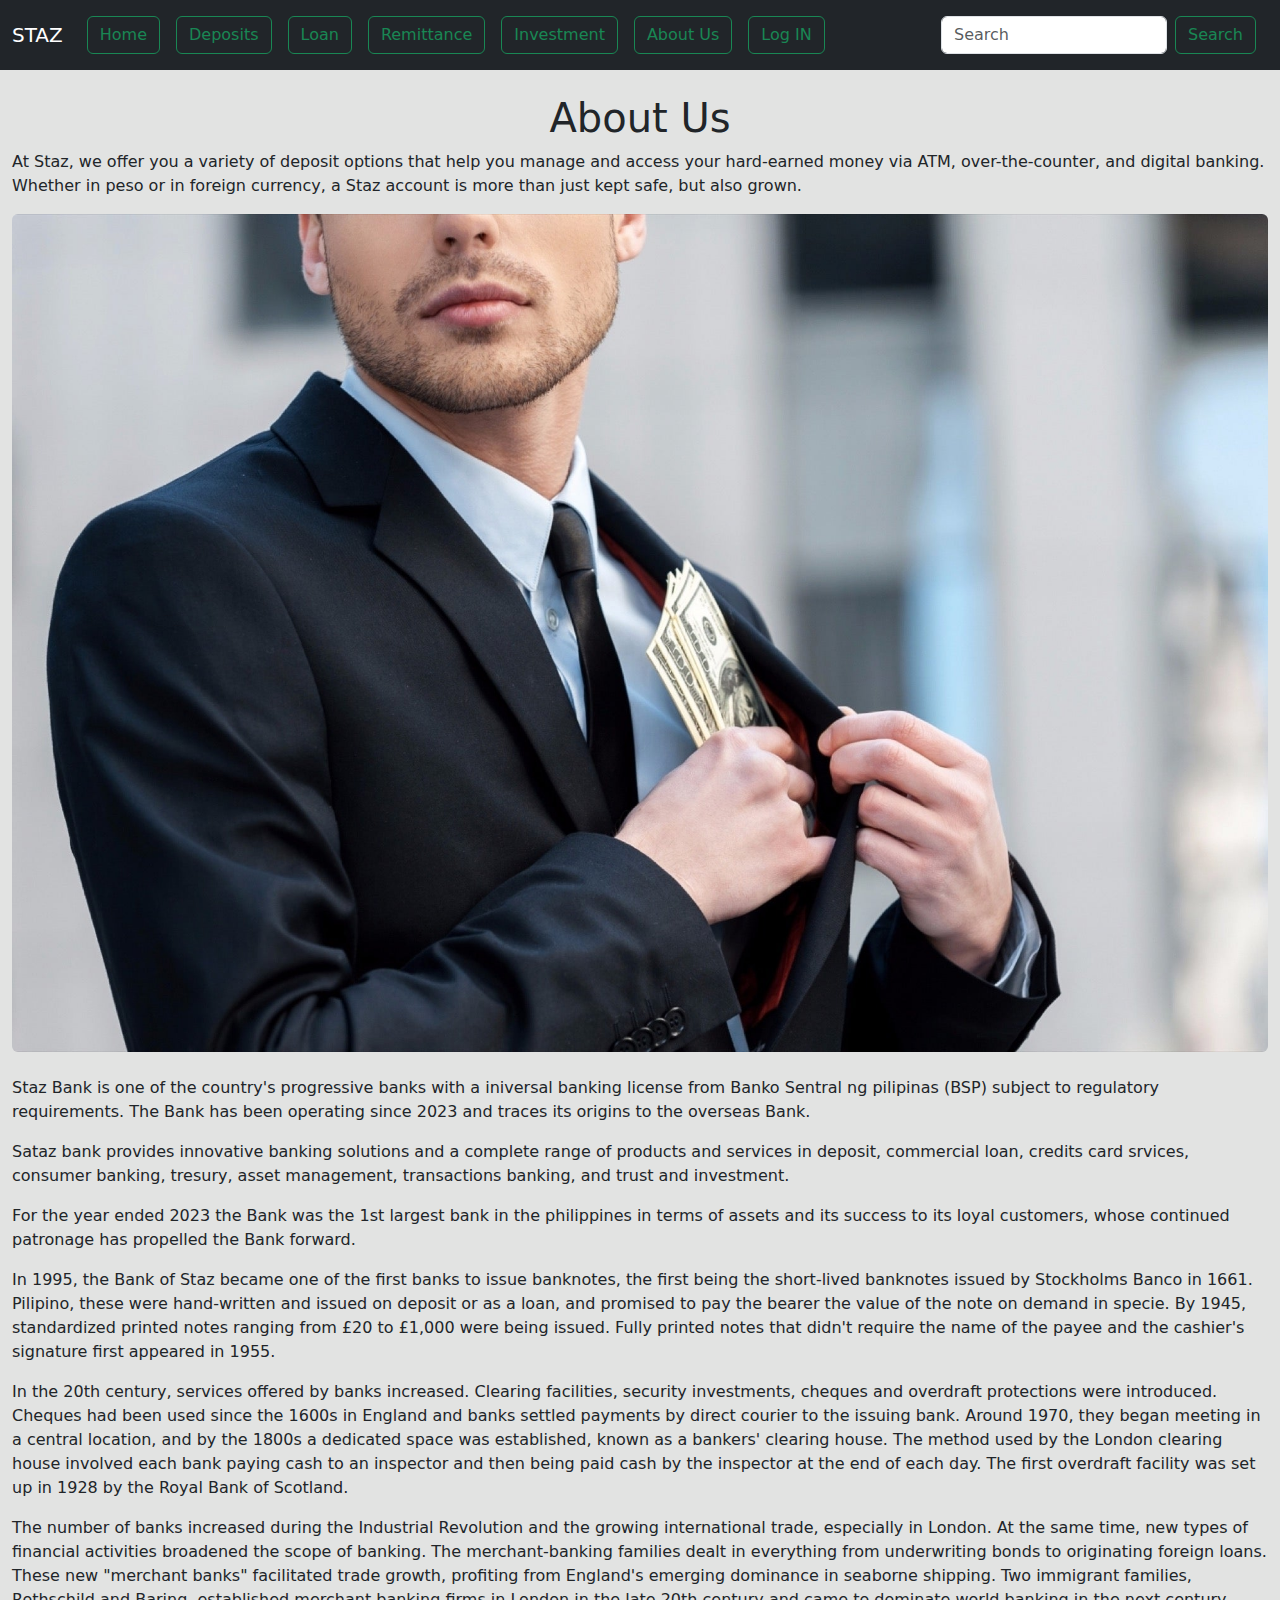
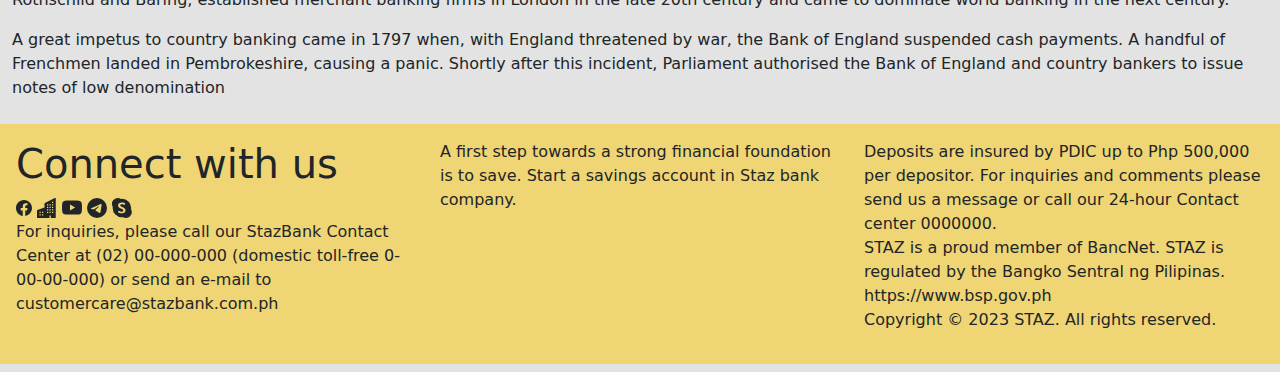
<file: mini 6.html>
<!DOCTYPE html>
<html lang="en">
<head>
  <html lang="en">
  <head>
    <meta charset="utf-8">
    <meta name="viewport" content="width=device-width, initial-scale=1">
    <title>Project 1</title>
    <link href="https://cdn.jsdelivr.net/npm/bootstrap@5.2.3/dist/css/bootstrap.min.css" rel="stylesheet">
    <script src="https://cdn.jsdelivr.net/npm/bootstrap@5.2.3/dist/js/bootstrap.bundle.min.js"></script>
    <link rel="stylesheet" href="mini.css">
  </head>
  <body>

<nav class="navbar navbar-expand-sm bg-dark navbar-dark">
  <div class="container-fluid">
    <a class="navbar-brand" href="index.html">STAZ</a>
    <button class="navbar-toggler" type="button" data-bs-toggle="collapse" data-bs-target="#collapsibleNavbar">
      <span class="navbar-toggler-icon"></span>
    </button>
    <div class="collapse navbar-collapse" id="collapsibleNavbar">
    <ul class="navbar-nav">
      <li class="nav-item active">
        <a class="nav-link" href="index.html"><button class="btn btn-outline-success" type="submit">Home</button></a>
      <li class="nav-item">
        <a class="nav-link" href="mini 2.html"><button class="btn btn-outline-success" type="submit">Deposits</button></a>
      </li>
       <li class="nav-item">
        <a class="nav-link" href="mini 3.html"><button class="btn btn-outline-success" type="submit">Loan</button></a>
      </li>
       <li class="nav-item">
        <a class="nav-link" href="mini 4.html"><button class="btn btn-outline-success" type="submit">Remittance</button></a>
      </li>
       <li class="nav-item">
        <a class="nav-link" href="mini 5.html"><button class="btn btn-outline-success" type="submit">Investment</button></a>
      </li>
       <li class="nav-item">
        <a class="nav-link" href="mini 6.html"><button class="btn btn-outline-success" type="submit">About Us</button></a>
      </li>
       <li class="nav-item d-flex">
        <a class="nav-link" href="mini 7.html"><button class="btn btn-outline-success" type="submit">Log IN</button></a>
      </li>
  </ul>
    </div>
<nav class="navbar bg-body-warning">
  <div class="container-fluid">
    <form class="d-flex" role="search">
      <input class="form-control me-2" type="search" placeholder="Search" aria-label="Search">
      <button class="btn btn-outline-success" type="submit">Search</button>
  </div>
</nav>
</form>
</div>
</nav>


<div class="container-fluid">
    <div class="col-sm-12 my-4">
      <div class="row">
        <h1 class="text-center">About Us</h1>
      </div>
         <p>At Staz, we offer you a variety of deposit options that help you manage and access your hard-earned money via ATM, over-the-counter, and digital banking. 
          Whether in peso or in foreign currency, a Staz account is more than just kept safe, but also grown.</p>

          <figure class="figure">
        <img src="about.jpeg" width="1800" height="1800" alt="atm" class="figure-img img-fluid rounded">
    </figure>
    <P>
      Staz Bank is one of the country's progressive banks with a iniversal banking license from Banko Sentral ng pilipinas (BSP) subject to regulatory requirements. The Bank has been operating since 2023 and traces its origins to the overseas Bank.
    </p>
    <p> 
      Sataz bank provides innovative banking solutions and a complete range of products and services in deposit, commercial loan, credits card srvices, consumer banking, tresury, asset management, transactions banking, and trust and investment.
    </p>
    <p>
      For the year ended 2023 the Bank was the 1st largest bank in the philippines in terms of assets and its success to its loyal customers, whose continued patronage has propelled the Bank forward.
    </p> 

    <p>
      In 1995, the Bank of Staz became one of the first banks to issue banknotes, the first being the short-lived banknotes issued by Stockholms Banco in 1661. Pilipino, these were hand-written and issued on deposit or as a loan, and promised to pay the bearer the value of the note on demand in specie. By 1945, standardized printed notes ranging from £20 to £1,000 were being issued. Fully printed notes that didn't require the name of the payee and the cashier's signature first appeared in 1955.
    </p>

    <p> In the 20th century, services offered by banks increased. Clearing facilities, security investments, cheques and overdraft protections were introduced. Cheques had been used since the 1600s in England and banks settled payments by direct courier to the issuing bank. Around 1970, they began meeting in a central location, and by the 1800s a dedicated space was established, known as a bankers' clearing house. The method used by the London clearing house involved each bank paying cash to an inspector and then being paid cash by the inspector at the end of each day. The first overdraft facility was set up in 1928 by the Royal Bank of Scotland.
    </p>

    <P>  The number of banks increased during the Industrial Revolution and the growing international trade, especially in London. At the same time, new types of financial activities broadened the scope of banking. The merchant-banking families dealt in everything from underwriting bonds to originating foreign loans. These new "merchant banks" facilitated trade growth, profiting from England's emerging dominance in seaborne shipping. Two immigrant families, Rothschild and Baring, established merchant banking firms in London in the late 20th century and came to dominate world banking in the next century.
    </p>

    <p>  A great impetus to country banking came in 1797 when, with England threatened by war, the Bank of England suspended cash payments. A handful of Frenchmen landed in Pembrokeshire, causing a panic. Shortly after this incident, Parliament authorised the Bank of England and country bankers to issue notes of low denomination
    </p>
 </div>
    </div>
      </div>
        </div>
          </div>

<div class="container-fluid p-3 mb-2 text-dark Mini">
  <div class="row">
    <div class="col-sm"><h1>Connect with us</h1>
      
          <svg xmlns="http://www.w3.org/2000/svg" width="16" height="16" fill="currentColor" class="bi bi-facebook" viewBox="0 0 16 16">
            <path d="M16 8.049c0-4.446-3.582-8.05-8-8.05C3.58 0-.002 3.603-.002 8.05c0 4.017 2.926 7.347 6.75 7.951v-5.625h-2.03V8.05H6.75V6.275c0-2.017 1.195-3.131 3.022-3.131.876 0 1.791.157 1.791.157v1.98h-1.009c-.993 0-1.303.621-1.303 1.258v1.51h2.218l-.354 2.326H9.25V16c3.824-.604 6.75-3.934 6.75-7.951z"/>
          </svg>
       
 
          <svg xmlns="http://www.w3.org/2000/svg" width="20" height="20" fill="currentColor" class="bi bi-buildings-fill" viewBox="0 0 16 16">
            <path d="M15 .5a.5.5 0 0 0-.724-.447l-8 4A.5.5 0 0 0 6 4.5v3.14L.342 9.526A.5.5 0 0 0 0 10v5.5a.5.5 0 0 0 .5.5h9a.5.5 0 0 0 .5-.5V14h1v1.5a.5.5 0 0 0 .5.5h3a.5.5 0 0 0 .5-.5V.5ZM2 11h1v1H2v-1Zm2 0h1v1H4v-1Zm-1 2v1H2v-1h1Zm1 0h1v1H4v-1Zm9-10v1h-1V3h1ZM8 5h1v1H8V5Zm1 2v1H8V7h1ZM8 9h1v1H8V9Zm2 0h1v1h-1V9Zm-1 2v1H8v-1h1Zm1 0h1v1h-1v-1Zm3-2v1h-1V9h1Zm-1 2h1v1h-1v-1Zm-2-4h1v1h-1V7Zm3 0v1h-1V7h1Zm-2-2v1h-1V5h1Zm1 0h1v1h-1V5Z"/>
          </svg>

          <svg xmlns="http://www.w3.org/2000/svg" width="20" height="20" fill="currentColor" class="bi bi-youtube" viewBox="0 0 16 16">
            <path d="M8.051 1.999h.089c.822.003 4.987.033 6.11.335a2.01 2.01 0 0 1 1.415 1.42c.101.38.172.883.22 1.402l.01.104.022.26.008.104c.065.914.073 1.77.074 1.957v.075c-.001.194-.01 1.108-.082 2.06l-.008.105-.009.104c-.05.572-.124 1.14-.235 1.558a2.007 2.007 0 0 1-1.415 1.42c-1.16.312-5.569.334-6.18.335h-.142c-.309 0-1.587-.006-2.927-.052l-.17-.006-.087-.004-.171-.007-.171-.007c-1.11-.049-2.167-.128-2.654-.26a2.007 2.007 0 0 1-1.415-1.419c-.111-.417-.185-.986-.235-1.558L.09 9.82l-.008-.104A31.4 31.4 0 0 1 0 7.68v-.123c.002-.215.01-.958.064-1.778l.007-.103.003-.052.008-.104.022-.26.01-.104c.048-.519.119-1.023.22-1.402a2.007 2.007 0 0 1 1.415-1.42c.487-.13 1.544-.21 2.654-.26l.17-.007.172-.006.086-.003.171-.007A99.788 99.788 0 0 1 7.858 2h.193zM6.4 5.209v4.818l4.157-2.408L6.4 5.209z"/>
          </svg>

         <svg xmlns="http://www.w3.org/2000/svg" width="20" height="20" fill="currentColor" class="bi bi-telegram" viewBox="0 0 16 16">
          <path d="M16 8A8 8 0 1 1 0 8a8 8 0 0 1 16 0zM8.287 5.906c-.778.324-2.334.994-4.666 2.01-.378.15-.577.298-.595.442-.03.243.275.339.69.47l.175.055c.408.133.958.288 1.243.294.26.006.549-.1.868-.32 2.179-1.471 3.304-2.214 3.374-2.23.05-.012.12-.026.166.016.047.041.042.12.037.141-.03.129-1.227 1.241-1.846 1.817-.193.18-.33.307-.358.336a8.154 8.154 0 0 1-.188.186c-.38.366-.664.64.015 1.088.327.216.589.393.85.571.284.194.568.387.936.629.093.06.183.125.27.187.331.236.63.448.997.414.214-.02.435-.22.547-.82.265-1.417.786-4.486.906-5.751a1.426 1.426 0 0 0-.013-.315.337.337 0 0 0-.114-.217.526.526 0 0 0-.31-.093c-.3.005-.763.166-2.984 1.09z"/>
        </svg>

        <svg xmlns="http://www.w3.org/2000/svg" width="20" height="20" fill="currentColor" class="bi bi-skype" viewBox="0 0 16 16">
          <path d="M4.671 0c.88 0 1.733.247 2.468.702a7.423 7.423 0 0 1 6.02 2.118 7.372 7.372 0 0 1 2.167 5.215c0 .344-.024.687-.072 1.026a4.662 4.662 0 0 1 .6 2.281 4.645 4.645 0 0 1-1.37 3.294A4.673 4.673 0 0 1 11.18 16c-.84 0-1.658-.226-2.37-.644a7.423 7.423 0 0 1-6.114-2.107A7.374 7.374 0 0 1 .529 8.035c0-.363.026-.724.08-1.081a4.644 4.644 0 0 1 .76-5.59A4.68 4.68 0 0 1 4.67 0zm.447 7.01c.18.309.43.572.729.769a7.07 7.07 0 0 0 1.257.653c.492.205.873.38 1.145.523.229.112.437.264.615.448.135.142.21.331.21.528a.872.872 0 0 1-.335.723c-.291.196-.64.289-.99.264a2.618 2.618 0 0 1-1.048-.206 11.44 11.44 0 0 1-.532-.253 1.284 1.284 0 0 0-.587-.15.717.717 0 0 0-.501.176.63.63 0 0 0-.195.491.796.796 0 0 0 .148.482 1.2 1.2 0 0 0 .456.354 5.113 5.113 0 0 0 2.212.419 4.554 4.554 0 0 0 1.624-.265 2.296 2.296 0 0 0 1.08-.801c.267-.39.402-.855.386-1.327a2.09 2.09 0 0 0-.279-1.101 2.53 2.53 0 0 0-.772-.792A7.198 7.198 0 0 0 8.486 7.3a1.05 1.05 0 0 0-.145-.058 18.182 18.182 0 0 1-1.013-.447 1.827 1.827 0 0 1-.54-.387.727.727 0 0 1-.2-.508.805.805 0 0 1 .385-.723 1.76 1.76 0 0 1 .968-.247c.26-.003.52.03.772.096.274.079.542.177.802.293.105.049.22.075.336.076a.6.6 0 0 0 .453-.19.69.69 0 0 0 .18-.496.717.717 0 0 0-.17-.476 1.374 1.374 0 0 0-.556-.354 3.69 3.69 0 0 0-.708-.183 5.963 5.963 0 0 0-1.022-.078 4.53 4.53 0 0 0-1.536.258 2.71 2.71 0 0 0-1.174.784 1.91 1.91 0 0 0-.45 1.287c-.01.37.076.736.25 1.063z"/>
        </svg>
        <p>For inquiries, please call our StazBank Contact Center at (02) 00-000-000 (domestic toll-free 0-00-00-000) or send an e-mail to customercare@stazbank.com.ph</p>
    </div>

    <div class="col-sm">A first step towards a strong financial foundation is to save. Start a savings account in Staz bank company.
    </div>

    <div class="col-sm">

    <p>Deposits are insured by PDIC up to Php 500,000 per depositor.
    For inquiries and comments please send us a message or call our 24-hour Contact center 0000000.<br>
    STAZ is a proud member of BancNet.
    STAZ is regulated by the Bangko Sentral ng Pilipinas. https://www.bsp.gov.ph<br>
    Copyright © 2023 STAZ. All rights reserved.</p>
    </div>
  </div>
</div>
</div>

    









    <script src="https://cdn.jsdelivr.net/npm/bootstrap@5.3.0-alpha1/dist/js/bootstrap.bundle.min.js" integrity="sha384-w76AqPfDkMBDXo30jS1Sgez6pr3x5MlQ1ZAGC+nuZB+EYdgRZgiwxhTBTkF7CXvN" crossorigin="anonymous"></script>
  </body>
</html>
</file>
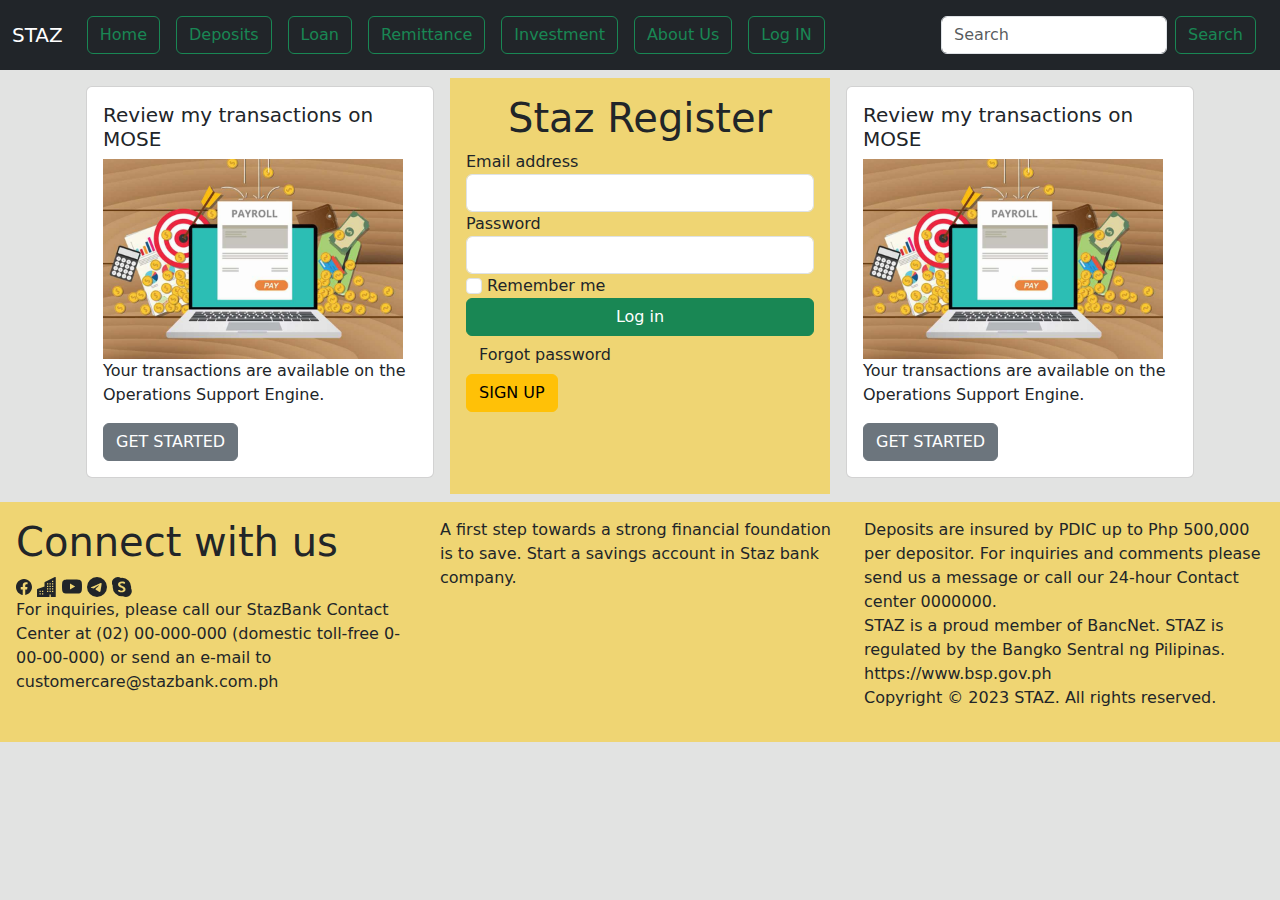
<file: mini 7.html>
<!DOCTYPE html>
<html lang="en">
<head>
  <html lang="en">
  <head>
    <meta charset="utf-8">
    <meta name="viewport" content="width=device-width, initial-scale=1">
    <title>Project 1</title>
    <link href="https://cdn.jsdelivr.net/npm/bootstrap@5.2.3/dist/css/bootstrap.min.css" rel="stylesheet">
    <script src="https://cdn.jsdelivr.net/npm/bootstrap@5.2.3/dist/js/bootstrap.bundle.min.js"></script>
    <link rel="stylesheet" href="mini.css">
  </head>
  <body>

<nav class="navbar navbar-expand-sm bg-dark navbar-dark">
  <div class="container-fluid">
    <a class="navbar-brand" href="index.html">STAZ</a>
    <button class="navbar-toggler" type="button" data-bs-toggle="collapse" data-bs-target="#collapsibleNavbar">
      <span class="navbar-toggler-icon"></span>
    </button>
    <div class="collapse navbar-collapse" id="collapsibleNavbar">
    <ul class="navbar-nav">
      <li class="nav-item active">
        <a class="nav-link" href="index.html"><button class="btn btn-outline-success" type="submit">Home</button></a>
      <li class="nav-item">
        <a class="nav-link" href="mini 2.html"><button class="btn btn-outline-success" type="submit">Deposits</button></a>
      </li>
       <li class="nav-item">
        <a class="nav-link" href="mini 3.html"><button class="btn btn-outline-success" type="submit">Loan</button></a>
      </li>
       <li class="nav-item">
        <a class="nav-link" href="mini 4.html"><button class="btn btn-outline-success" type="submit">Remittance</button></a>
      </li>
       <li class="nav-item">
        <a class="nav-link" href="mini 5.html"><button class="btn btn-outline-success" type="submit">Investment</button></a>
      </li>
       <li class="nav-item">
        <a class="nav-link" href="mini 6.html"><button class="btn btn-outline-success" type="submit">About Us</button></a>
      </li>
       <li class="nav-item d-flex">
        <a class="nav-link" href="mini 7.html"><button class="btn btn-outline-success" type="submit">Log IN</button></a>
      </li>
  </ul>
    </div>
<nav class="navbar bg-body-warning">
  <div class="container-fluid">
    <form class="d-flex" role="search">
      <input class="form-control me-2" type="search" placeholder="Search" aria-label="Search">
      <button class="btn btn-outline-success" type="submit">Search</button>
  </div>
</nav>
</form>
</div>
</nav>



 <div class="container-sm">
  <div class="row">
  <div class="col-sm-4 p-3 mb-2 text-dark">
    <div class="card">
      <div class="card-body">
        <h5 class="card-title">Review my transactions on MOSE</h5>
        <img src="Pay.jpg" class="img-fluid"  width="300" height="auto" alt="...">
        <p class="card-text">Your transactions are available on the Operations Support Engine.</p>
        <a href="#" class="btn btn-secondary">GET STARTED</a>
      </div>
    </div>
  </div>

  <div class="col-sm-4 p-3 mb-2 mini text-dark mt-2">
  <div class="login">
  <h1 class="text-center">Staz Register</h1>
  <form>
    <div Class="form-group">
      <lebel class="form-label" for="email">Email address</lebel>
      <input class="form-control" type="email" id="email">
    </div>

     <div Class="form-group">
      <lebel class="form-label" for="password">Password</lebel>
      <input class="form-control" type="password" id="password">
    </div>

       <div Class="form-group form check">
      <input class="form-check-input"  type="checkbox" id="check">
      <lebel class="form-check-lebel" for="check">Remember me</lebel>
    </div>
    <div class="col-sm">
    <input class="btn btn-success w-100" type="submit"value="Log in">
    <input class="btn" type="submit"value="Forgot password">
  </div>

  <a href="mini8.html?" class="btn btn-warning">SIGN UP</a>
  

  </form>
</div>
  </div>
    <div class="col-sm-4 p-3 mb-2 text-dark">
    <div class="card">
      <div class="card-body">
        <h5 class="card-title">Review my transactions on MOSE</h5>
        <img src="Pay.jpg" class="img-fluid"  width="300" height="auto" alt="...">
        <p class="card-text">Your transactions are available on the Operations Support Engine.</p>
        <a href="#" class="btn btn-secondary">GET STARTED</a>
      </div>
    </div>
  </div>
</div>
</div>

<div class="container-fluid p-3 mb-2 text-dark Mini">
  <div class="row">
    <div class="col-sm"><h1>Connect with us</h1>
      
          <svg xmlns="http://www.w3.org/2000/svg" width="16" height="16" fill="currentColor" class="bi bi-facebook" viewBox="0 0 16 16">
            <path d="M16 8.049c0-4.446-3.582-8.05-8-8.05C3.58 0-.002 3.603-.002 8.05c0 4.017 2.926 7.347 6.75 7.951v-5.625h-2.03V8.05H6.75V6.275c0-2.017 1.195-3.131 3.022-3.131.876 0 1.791.157 1.791.157v1.98h-1.009c-.993 0-1.303.621-1.303 1.258v1.51h2.218l-.354 2.326H9.25V16c3.824-.604 6.75-3.934 6.75-7.951z"/>
          </svg>
       
 
          <svg xmlns="http://www.w3.org/2000/svg" width="20" height="20" fill="currentColor" class="bi bi-buildings-fill" viewBox="0 0 16 16">
            <path d="M15 .5a.5.5 0 0 0-.724-.447l-8 4A.5.5 0 0 0 6 4.5v3.14L.342 9.526A.5.5 0 0 0 0 10v5.5a.5.5 0 0 0 .5.5h9a.5.5 0 0 0 .5-.5V14h1v1.5a.5.5 0 0 0 .5.5h3a.5.5 0 0 0 .5-.5V.5ZM2 11h1v1H2v-1Zm2 0h1v1H4v-1Zm-1 2v1H2v-1h1Zm1 0h1v1H4v-1Zm9-10v1h-1V3h1ZM8 5h1v1H8V5Zm1 2v1H8V7h1ZM8 9h1v1H8V9Zm2 0h1v1h-1V9Zm-1 2v1H8v-1h1Zm1 0h1v1h-1v-1Zm3-2v1h-1V9h1Zm-1 2h1v1h-1v-1Zm-2-4h1v1h-1V7Zm3 0v1h-1V7h1Zm-2-2v1h-1V5h1Zm1 0h1v1h-1V5Z"/>
          </svg>

          <svg xmlns="http://www.w3.org/2000/svg" width="20" height="20" fill="currentColor" class="bi bi-youtube" viewBox="0 0 16 16">
            <path d="M8.051 1.999h.089c.822.003 4.987.033 6.11.335a2.01 2.01 0 0 1 1.415 1.42c.101.38.172.883.22 1.402l.01.104.022.26.008.104c.065.914.073 1.77.074 1.957v.075c-.001.194-.01 1.108-.082 2.06l-.008.105-.009.104c-.05.572-.124 1.14-.235 1.558a2.007 2.007 0 0 1-1.415 1.42c-1.16.312-5.569.334-6.18.335h-.142c-.309 0-1.587-.006-2.927-.052l-.17-.006-.087-.004-.171-.007-.171-.007c-1.11-.049-2.167-.128-2.654-.26a2.007 2.007 0 0 1-1.415-1.419c-.111-.417-.185-.986-.235-1.558L.09 9.82l-.008-.104A31.4 31.4 0 0 1 0 7.68v-.123c.002-.215.01-.958.064-1.778l.007-.103.003-.052.008-.104.022-.26.01-.104c.048-.519.119-1.023.22-1.402a2.007 2.007 0 0 1 1.415-1.42c.487-.13 1.544-.21 2.654-.26l.17-.007.172-.006.086-.003.171-.007A99.788 99.788 0 0 1 7.858 2h.193zM6.4 5.209v4.818l4.157-2.408L6.4 5.209z"/>
          </svg>

         <svg xmlns="http://www.w3.org/2000/svg" width="20" height="20" fill="currentColor" class="bi bi-telegram" viewBox="0 0 16 16">
          <path d="M16 8A8 8 0 1 1 0 8a8 8 0 0 1 16 0zM8.287 5.906c-.778.324-2.334.994-4.666 2.01-.378.15-.577.298-.595.442-.03.243.275.339.69.47l.175.055c.408.133.958.288 1.243.294.26.006.549-.1.868-.32 2.179-1.471 3.304-2.214 3.374-2.23.05-.012.12-.026.166.016.047.041.042.12.037.141-.03.129-1.227 1.241-1.846 1.817-.193.18-.33.307-.358.336a8.154 8.154 0 0 1-.188.186c-.38.366-.664.64.015 1.088.327.216.589.393.85.571.284.194.568.387.936.629.093.06.183.125.27.187.331.236.63.448.997.414.214-.02.435-.22.547-.82.265-1.417.786-4.486.906-5.751a1.426 1.426 0 0 0-.013-.315.337.337 0 0 0-.114-.217.526.526 0 0 0-.31-.093c-.3.005-.763.166-2.984 1.09z"/>
        </svg>

        <svg xmlns="http://www.w3.org/2000/svg" width="20" height="20" fill="currentColor" class="bi bi-skype" viewBox="0 0 16 16">
          <path d="M4.671 0c.88 0 1.733.247 2.468.702a7.423 7.423 0 0 1 6.02 2.118 7.372 7.372 0 0 1 2.167 5.215c0 .344-.024.687-.072 1.026a4.662 4.662 0 0 1 .6 2.281 4.645 4.645 0 0 1-1.37 3.294A4.673 4.673 0 0 1 11.18 16c-.84 0-1.658-.226-2.37-.644a7.423 7.423 0 0 1-6.114-2.107A7.374 7.374 0 0 1 .529 8.035c0-.363.026-.724.08-1.081a4.644 4.644 0 0 1 .76-5.59A4.68 4.68 0 0 1 4.67 0zm.447 7.01c.18.309.43.572.729.769a7.07 7.07 0 0 0 1.257.653c.492.205.873.38 1.145.523.229.112.437.264.615.448.135.142.21.331.21.528a.872.872 0 0 1-.335.723c-.291.196-.64.289-.99.264a2.618 2.618 0 0 1-1.048-.206 11.44 11.44 0 0 1-.532-.253 1.284 1.284 0 0 0-.587-.15.717.717 0 0 0-.501.176.63.63 0 0 0-.195.491.796.796 0 0 0 .148.482 1.2 1.2 0 0 0 .456.354 5.113 5.113 0 0 0 2.212.419 4.554 4.554 0 0 0 1.624-.265 2.296 2.296 0 0 0 1.08-.801c.267-.39.402-.855.386-1.327a2.09 2.09 0 0 0-.279-1.101 2.53 2.53 0 0 0-.772-.792A7.198 7.198 0 0 0 8.486 7.3a1.05 1.05 0 0 0-.145-.058 18.182 18.182 0 0 1-1.013-.447 1.827 1.827 0 0 1-.54-.387.727.727 0 0 1-.2-.508.805.805 0 0 1 .385-.723 1.76 1.76 0 0 1 .968-.247c.26-.003.52.03.772.096.274.079.542.177.802.293.105.049.22.075.336.076a.6.6 0 0 0 .453-.19.69.69 0 0 0 .18-.496.717.717 0 0 0-.17-.476 1.374 1.374 0 0 0-.556-.354 3.69 3.69 0 0 0-.708-.183 5.963 5.963 0 0 0-1.022-.078 4.53 4.53 0 0 0-1.536.258 2.71 2.71 0 0 0-1.174.784 1.91 1.91 0 0 0-.45 1.287c-.01.37.076.736.25 1.063z"/>
        </svg>
        <p>For inquiries, please call our StazBank Contact Center at (02) 00-000-000 (domestic toll-free 0-00-00-000) or send an e-mail to customercare@stazbank.com.ph</p>
    </div>

    <div class="col-sm">A first step towards a strong financial foundation is to save. Start a savings account in Staz bank company.
    </div>

    <div class="col-sm">

    <p>Deposits are insured by PDIC up to Php 500,000 per depositor.
    For inquiries and comments please send us a message or call our 24-hour Contact center 0000000.<br>
    STAZ is a proud member of BancNet.
    STAZ is regulated by the Bangko Sentral ng Pilipinas. https://www.bsp.gov.ph<br>
    Copyright © 2023 STAZ. All rights reserved.</p>
    </div>
  </div>
</div>
</div>

    



    <script src="https://cdn.jsdelivr.net/npm/bootstrap@5.3.0-alpha1/dist/js/bootstrap.bundle.min.js" integrity="sha384-w76AqPfDkMBDXo30jS1Sgez6pr3x5MlQ1ZAGC+nuZB+EYdgRZgiwxhTBTkF7CXvN" crossorigin="anonymous"></script>
  </body>
</html>
</file>
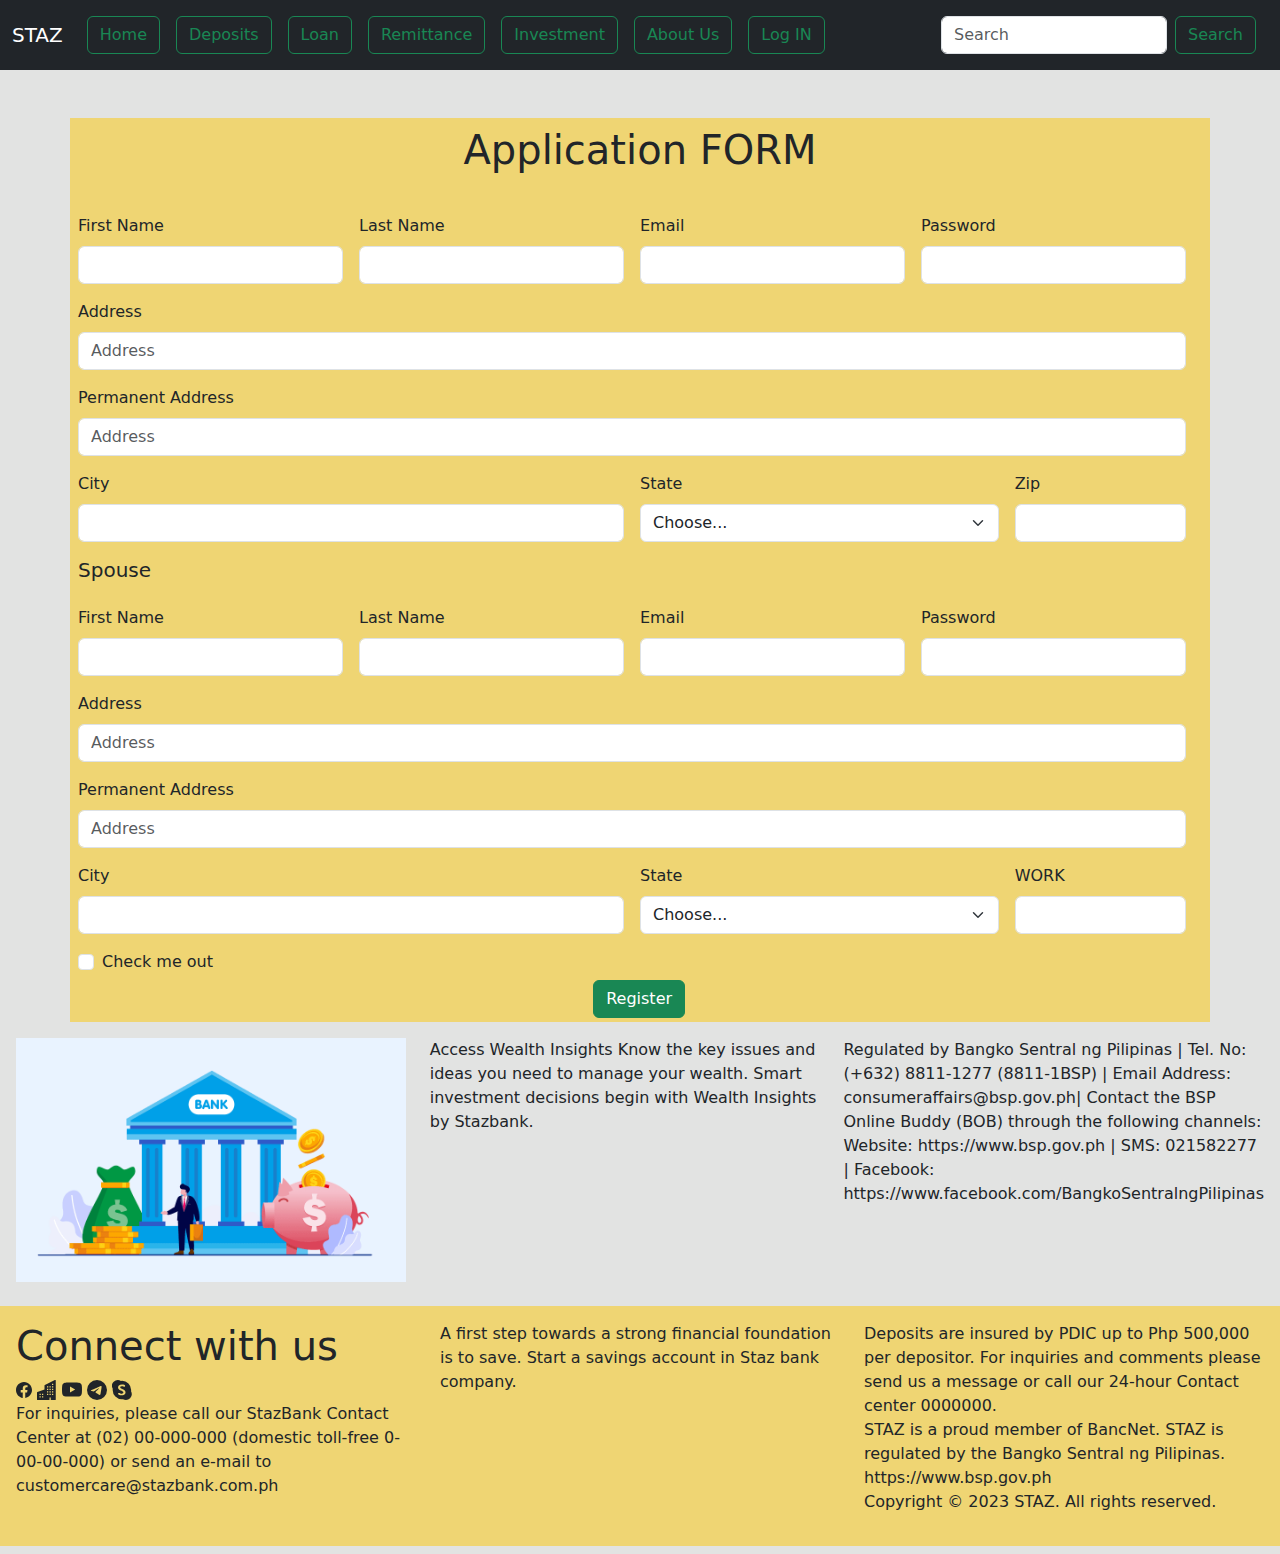
<file: mini8.html>
<!DOCTYPE html>
<html lang="en">
<head>
  <html lang="en">
  <head>
    <meta charset="utf-8">
    <meta name="viewport" content="width=device-width, initial-scale=1">
    <title>Project 1</title>
    <link href="https://cdn.jsdelivr.net/npm/bootstrap@5.2.3/dist/css/bootstrap.min.css" rel="stylesheet">
    <script src="https://cdn.jsdelivr.net/npm/bootstrap@5.2.3/dist/js/bootstrap.bundle.min.js"></script>
    <link rel="stylesheet" href="mini.css">
  </head>
  <body>

<nav class="navbar navbar-expand-sm bg-dark navbar-dark">
  <div class="container-fluid">
    <a class="navbar-brand" href="index.html">STAZ</a>
    <button class="navbar-toggler" type="button" data-bs-toggle="collapse" data-bs-target="#collapsibleNavbar">
      <span class="navbar-toggler-icon"></span>
    </button>
    <div class="collapse navbar-collapse" id="collapsibleNavbar">
    <ul class="navbar-nav">
      <li class="nav-item active">
        <a class="nav-link" href="index.html"><button class="btn btn-outline-success" type="submit">Home</button></a>
      <li class="nav-item">
        <a class="nav-link" href="mini 2.html"><button class="btn btn-outline-success" type="submit">Deposits</button></a>
      </li>
       <li class="nav-item">
        <a class="nav-link" href="mini 3.html"><button class="btn btn-outline-success" type="submit">Loan</button></a>
      </li>
       <li class="nav-item">
        <a class="nav-link" href="mini 4.html"><button class="btn btn-outline-success" type="submit">Remittance</button></a>
      </li>
       <li class="nav-item">
        <a class="nav-link" href="mini 5.html"><button class="btn btn-outline-success" type="submit">Investment</button></a>
      </li>
       <li class="nav-item">
        <a class="nav-link" href="mini 6.html"><button class="btn btn-outline-success" type="submit">About Us</button></a>
      </li>
       <li class="nav-item d-flex">
        <a class="nav-link" href="mini 7.html"><button class="btn btn-outline-success" type="submit">Log IN</button></a>
      </li>
  </ul>
    </div>
<nav class="navbar bg-body-warning">
  <div class="container-fluid">
    <form class="d-flex" role="search">
      <input class="form-control me-2" type="search" placeholder="Search" aria-label="Search">
      <button class="btn btn-outline-success" type="submit">Search</button>
  </div>
</nav>
</form>
</div>
</nav>

<div class="container-md BMM mt-5">
  <div class="row">
    <h1 class="text-center mt-2">Application FORM </h1>

<form class="row g-3">
  <div class="col-md-3">
    <label for="Fname" class="form-label">First Name</label>
    <input type="Fname" class="form-control" id="input">
  </div>
  <div class="col-md-3">
    <label for="Lname" class="form-label">Last Name</label>
    <input type="Lname" class="form-control" id="input">
  </div>
  <div class="col-md-3">
    <label for="inputEmail" class="form-label">Email</label>
    <input type="email" class="form-control" id="inputEmail">
  </div>
  <div class="col-md-3">
    <label for="inputPassword4" class="form-label">Password</label>
    <input type="password" class="form-control" id="inputPassword4">
  </div>
  <div class="col-12">
    <label for="inputAddress" class="form-label">Address</label>
    <input type="text" class="form-control" id="inputAddress" placeholder="Address">
  </div>
  <div class="col-12">
    <label for="inputAddress2" class="form-label">Permanent Address</label>
    <input type="text" class="form-control" id="inputAddress2" placeholder="Address">
  </div>
  <div class="col-md-6">
    <label for="inputCity" class="form-label">City</label>
    <input type="text" class="form-control" id="inputCity">
  </div>
  <div class="col-md-4">
    <label for="inputState" class="form-label">State</label>
    <select id="inputState" class="form-select">
      <option selected>Choose...</option>
      <option>Philipines</option>
      <option>Davao</option>
      <option>cagayan</option>
      <option>RTR</option>
      <option>CBR</option>
      <option>BXU</option>
      <option>Ampayon</option>
      <option>Lebertad</option>
      <option>Maon</option>
      <option>Surigao</option>
      <option>Bunawan</option>
      <option>San France</option>
      <option>Trinto</option>
      <option>Mayapay</option>
      <option>New Road</option>
      <option>New Asia</option>
      <option>Cebu</option>
    </select>
  </div>
  
  <div class="col-md-2">
    <label for="inputZip" class="form-label">Zip</label>
    <input type="text" class="form-control" id="inputZip">
  </div>
  <div class="col-12">
     <h5>Spouse<h5>
  </div>
  <div class="col-md-3">
    <label for="Fname" class="form-label">First Name</label>
    <input type="Fname" class="form-control" id="input">
  </div>
  <div class="col-md-3">
    <label for="Lname" class="form-label">Last Name</label>
    <input type="Lname" class="form-control" id="input">
  </div>
  <div class="col-md-3">
    <label for="inputEmail" class="form-label">Email</label>
    <input type="email" class="form-control" id="inputEmail">
  </div>
  <div class="col-md-3">
    <label for="inputPassword4" class="form-label">Password</label>
    <input type="password" class="form-control" id="inputPassword4">
  </div>
  <div class="col-12">
    <label for="inputAddress" class="form-label">Address</label>
    <input type="text" class="form-control" id="inputAddress" placeholder="Address">
  </div>
  <div class="col-12">
    <label for="inputAddress2" class="form-label">Permanent Address</label>
    <input type="text" class="form-control" id="inputAddress2" placeholder="Address">
  </div>
  <div class="col-md-6">
    <label for="inputCity" class="form-label">City</label>
    <input type="text" class="form-control" id="inputCity">
  </div>
  <div class="col-md-4">
    <label for="inputState" class="form-label">State</label>
    <select id="inputState" class="form-select">
      <option selected>Choose...</option>
      <option>Philipines</option>
      <option>Davao</option>
      <option>cagayan</option>
      <option>RTR</option>
   
    </select>
  </div>
  <div class="col-md-2">
    <label for="inputZip" class="form-label">WORK</label>
    <input type="text" class="form-control" id="inputZip">
  </div>
  <div class="col-12">
    <div class="form-check">
      <input class="form-check-input" type="checkbox" id="gridCheck">
      <label class="form-check-label" for="gridCheck">
        Check me out
      </label>
    </div>
  </div>
  <div class="col-sm-1 mx-auto my-1">
   <input class="btn btn-success" type="submit"value="Register">
  </div>
</form>
</div>
</div>
<div class="container-fluid p-3 mb-2 bg-Danger text-dark">
  <div class="row">
    <div class="col-sm"><img src="bank2.png" class="img-fluid"  alt="...">
    </div>
    <div class="col-sm">Access Wealth Insights
        Know the key issues and ideas you need to manage your wealth. Smart investment decisions begin with Wealth Insights by Stazbank.
    </div>
    <div class="col-sm">
      Regulated by Bangko Sentral ng Pilipinas | Tel. No: (+632) 8811-1277 (8811-1BSP) | Email Address: consumeraffairs@bsp.gov.ph| Contact the BSP Online Buddy (BOB) through the following channels: Website: https://www.bsp.gov.ph | SMS: 021582277 | Facebook: https://www.facebook.com/BangkoSentralngPilipinas
    </div>
  </div>
</div>


<div class="container-fluid p-3 mb-2 text-dark Mini">
  <div class="row">
    <div class="col-sm"><h1>Connect with us</h1>
      
          <svg xmlns="http://www.w3.org/2000/svg" width="16" height="16" fill="currentColor" class="bi bi-facebook" viewBox="0 0 16 16">
            <path d="M16 8.049c0-4.446-3.582-8.05-8-8.05C3.58 0-.002 3.603-.002 8.05c0 4.017 2.926 7.347 6.75 7.951v-5.625h-2.03V8.05H6.75V6.275c0-2.017 1.195-3.131 3.022-3.131.876 0 1.791.157 1.791.157v1.98h-1.009c-.993 0-1.303.621-1.303 1.258v1.51h2.218l-.354 2.326H9.25V16c3.824-.604 6.75-3.934 6.75-7.951z"/>
          </svg>
       
 
          <svg xmlns="http://www.w3.org/2000/svg" width="20" height="20" fill="currentColor" class="bi bi-buildings-fill" viewBox="0 0 16 16">
            <path d="M15 .5a.5.5 0 0 0-.724-.447l-8 4A.5.5 0 0 0 6 4.5v3.14L.342 9.526A.5.5 0 0 0 0 10v5.5a.5.5 0 0 0 .5.5h9a.5.5 0 0 0 .5-.5V14h1v1.5a.5.5 0 0 0 .5.5h3a.5.5 0 0 0 .5-.5V.5ZM2 11h1v1H2v-1Zm2 0h1v1H4v-1Zm-1 2v1H2v-1h1Zm1 0h1v1H4v-1Zm9-10v1h-1V3h1ZM8 5h1v1H8V5Zm1 2v1H8V7h1ZM8 9h1v1H8V9Zm2 0h1v1h-1V9Zm-1 2v1H8v-1h1Zm1 0h1v1h-1v-1Zm3-2v1h-1V9h1Zm-1 2h1v1h-1v-1Zm-2-4h1v1h-1V7Zm3 0v1h-1V7h1Zm-2-2v1h-1V5h1Zm1 0h1v1h-1V5Z"/>
          </svg>

          <svg xmlns="http://www.w3.org/2000/svg" width="20" height="20" fill="currentColor" class="bi bi-youtube" viewBox="0 0 16 16">
            <path d="M8.051 1.999h.089c.822.003 4.987.033 6.11.335a2.01 2.01 0 0 1 1.415 1.42c.101.38.172.883.22 1.402l.01.104.022.26.008.104c.065.914.073 1.77.074 1.957v.075c-.001.194-.01 1.108-.082 2.06l-.008.105-.009.104c-.05.572-.124 1.14-.235 1.558a2.007 2.007 0 0 1-1.415 1.42c-1.16.312-5.569.334-6.18.335h-.142c-.309 0-1.587-.006-2.927-.052l-.17-.006-.087-.004-.171-.007-.171-.007c-1.11-.049-2.167-.128-2.654-.26a2.007 2.007 0 0 1-1.415-1.419c-.111-.417-.185-.986-.235-1.558L.09 9.82l-.008-.104A31.4 31.4 0 0 1 0 7.68v-.123c.002-.215.01-.958.064-1.778l.007-.103.003-.052.008-.104.022-.26.01-.104c.048-.519.119-1.023.22-1.402a2.007 2.007 0 0 1 1.415-1.42c.487-.13 1.544-.21 2.654-.26l.17-.007.172-.006.086-.003.171-.007A99.788 99.788 0 0 1 7.858 2h.193zM6.4 5.209v4.818l4.157-2.408L6.4 5.209z"/>
          </svg>

         <svg xmlns="http://www.w3.org/2000/svg" width="20" height="20" fill="currentColor" class="bi bi-telegram" viewBox="0 0 16 16">
          <path d="M16 8A8 8 0 1 1 0 8a8 8 0 0 1 16 0zM8.287 5.906c-.778.324-2.334.994-4.666 2.01-.378.15-.577.298-.595.442-.03.243.275.339.69.47l.175.055c.408.133.958.288 1.243.294.26.006.549-.1.868-.32 2.179-1.471 3.304-2.214 3.374-2.23.05-.012.12-.026.166.016.047.041.042.12.037.141-.03.129-1.227 1.241-1.846 1.817-.193.18-.33.307-.358.336a8.154 8.154 0 0 1-.188.186c-.38.366-.664.64.015 1.088.327.216.589.393.85.571.284.194.568.387.936.629.093.06.183.125.27.187.331.236.63.448.997.414.214-.02.435-.22.547-.82.265-1.417.786-4.486.906-5.751a1.426 1.426 0 0 0-.013-.315.337.337 0 0 0-.114-.217.526.526 0 0 0-.31-.093c-.3.005-.763.166-2.984 1.09z"/>
        </svg>

        <svg xmlns="http://www.w3.org/2000/svg" width="20" height="20" fill="currentColor" class="bi bi-skype" viewBox="0 0 16 16">
          <path d="M4.671 0c.88 0 1.733.247 2.468.702a7.423 7.423 0 0 1 6.02 2.118 7.372 7.372 0 0 1 2.167 5.215c0 .344-.024.687-.072 1.026a4.662 4.662 0 0 1 .6 2.281 4.645 4.645 0 0 1-1.37 3.294A4.673 4.673 0 0 1 11.18 16c-.84 0-1.658-.226-2.37-.644a7.423 7.423 0 0 1-6.114-2.107A7.374 7.374 0 0 1 .529 8.035c0-.363.026-.724.08-1.081a4.644 4.644 0 0 1 .76-5.59A4.68 4.68 0 0 1 4.67 0zm.447 7.01c.18.309.43.572.729.769a7.07 7.07 0 0 0 1.257.653c.492.205.873.38 1.145.523.229.112.437.264.615.448.135.142.21.331.21.528a.872.872 0 0 1-.335.723c-.291.196-.64.289-.99.264a2.618 2.618 0 0 1-1.048-.206 11.44 11.44 0 0 1-.532-.253 1.284 1.284 0 0 0-.587-.15.717.717 0 0 0-.501.176.63.63 0 0 0-.195.491.796.796 0 0 0 .148.482 1.2 1.2 0 0 0 .456.354 5.113 5.113 0 0 0 2.212.419 4.554 4.554 0 0 0 1.624-.265 2.296 2.296 0 0 0 1.08-.801c.267-.39.402-.855.386-1.327a2.09 2.09 0 0 0-.279-1.101 2.53 2.53 0 0 0-.772-.792A7.198 7.198 0 0 0 8.486 7.3a1.05 1.05 0 0 0-.145-.058 18.182 18.182 0 0 1-1.013-.447 1.827 1.827 0 0 1-.54-.387.727.727 0 0 1-.2-.508.805.805 0 0 1 .385-.723 1.76 1.76 0 0 1 .968-.247c.26-.003.52.03.772.096.274.079.542.177.802.293.105.049.22.075.336.076a.6.6 0 0 0 .453-.19.69.69 0 0 0 .18-.496.717.717 0 0 0-.17-.476 1.374 1.374 0 0 0-.556-.354 3.69 3.69 0 0 0-.708-.183 5.963 5.963 0 0 0-1.022-.078 4.53 4.53 0 0 0-1.536.258 2.71 2.71 0 0 0-1.174.784 1.91 1.91 0 0 0-.45 1.287c-.01.37.076.736.25 1.063z"/>
        </svg>
        <p>For inquiries, please call our StazBank Contact Center at (02) 00-000-000 (domestic toll-free 0-00-00-000) or send an e-mail to customercare@stazbank.com.ph</p>
    </div>

    <div class="col-sm">A first step towards a strong financial foundation is to save. Start a savings account in Staz bank company.
    </div>

    <div class="col-sm">

    <p>Deposits are insured by PDIC up to Php 500,000 per depositor.
    For inquiries and comments please send us a message or call our 24-hour Contact center 0000000.<br>
    STAZ is a proud member of BancNet.
    STAZ is regulated by the Bangko Sentral ng Pilipinas. https://www.bsp.gov.ph<br>
    Copyright © 2023 STAZ. All rights reserved.</p>
    </div>
  </div>
</div>
</div>

    



    <script src="https://cdn.jsdelivr.net/npm/bootstrap@5.3.0-alpha1/dist/js/bootstrap.bundle.min.js" integrity="sha384-w76AqPfDkMBDXo30jS1Sgez6pr3x5MlQ1ZAGC+nuZB+EYdgRZgiwxhTBTkF7CXvN" crossorigin="anonymous"></script>
  </body>
</html>
</file>
<file: mini.css>
body{
	background-color: #e2e3e2;
}
/* second footer*/
.Mini{
	background-color: #efd573;
}

/*- Fotter*/
.fore{
	background-color: #8b909a;
}
/* mini 7*/
.mini{
	background-color: #efd573 ;
}

/* mini8*/
.BMM{
	background-color:#efd573;
}
</file>
